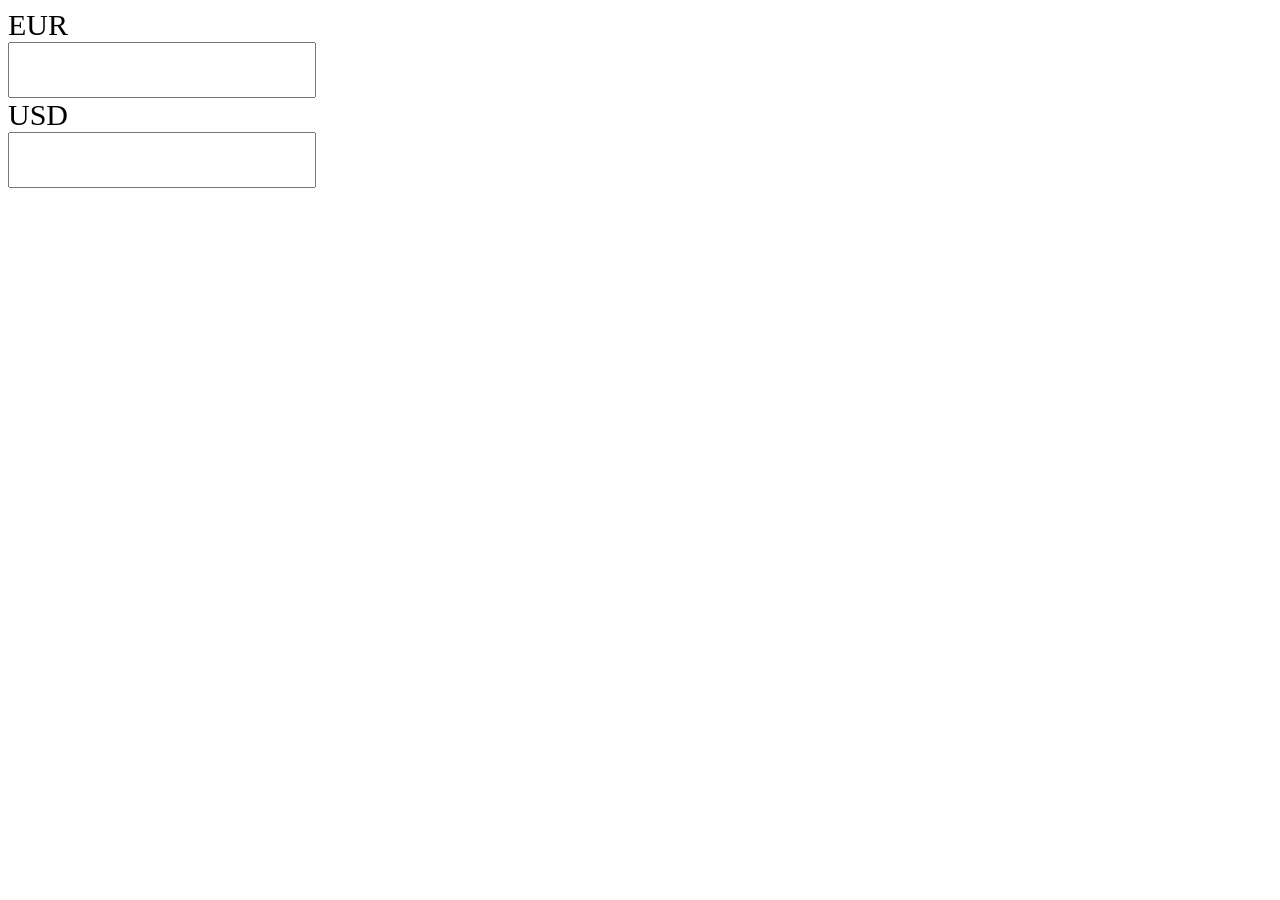
<file: calc/index.html>
<!DOCTYPE html>
<html lang="en">
<head>
    <meta charset="UTF-8">
    <meta name="viewport" content="width=device-width, initial-scale=1.0">
    <meta http-equiv="X-UA-Compatible" content="ie=edge">
    <title>Calc</title>
    <style>
        label {
            display: block;
            font-size: 30px;
        }
        input {
            width: 300px;
            height: 50px;
            font-size: 30px;
        }
    </style>
</head>
<body>
    <label for="eur">EUR</label>
    <input id="eur" type="text">
    <label for="usd">USD</label>
    <input id="usd" type="text">
    <script src="js/script.js"></script>
</body>
</html>
</file>
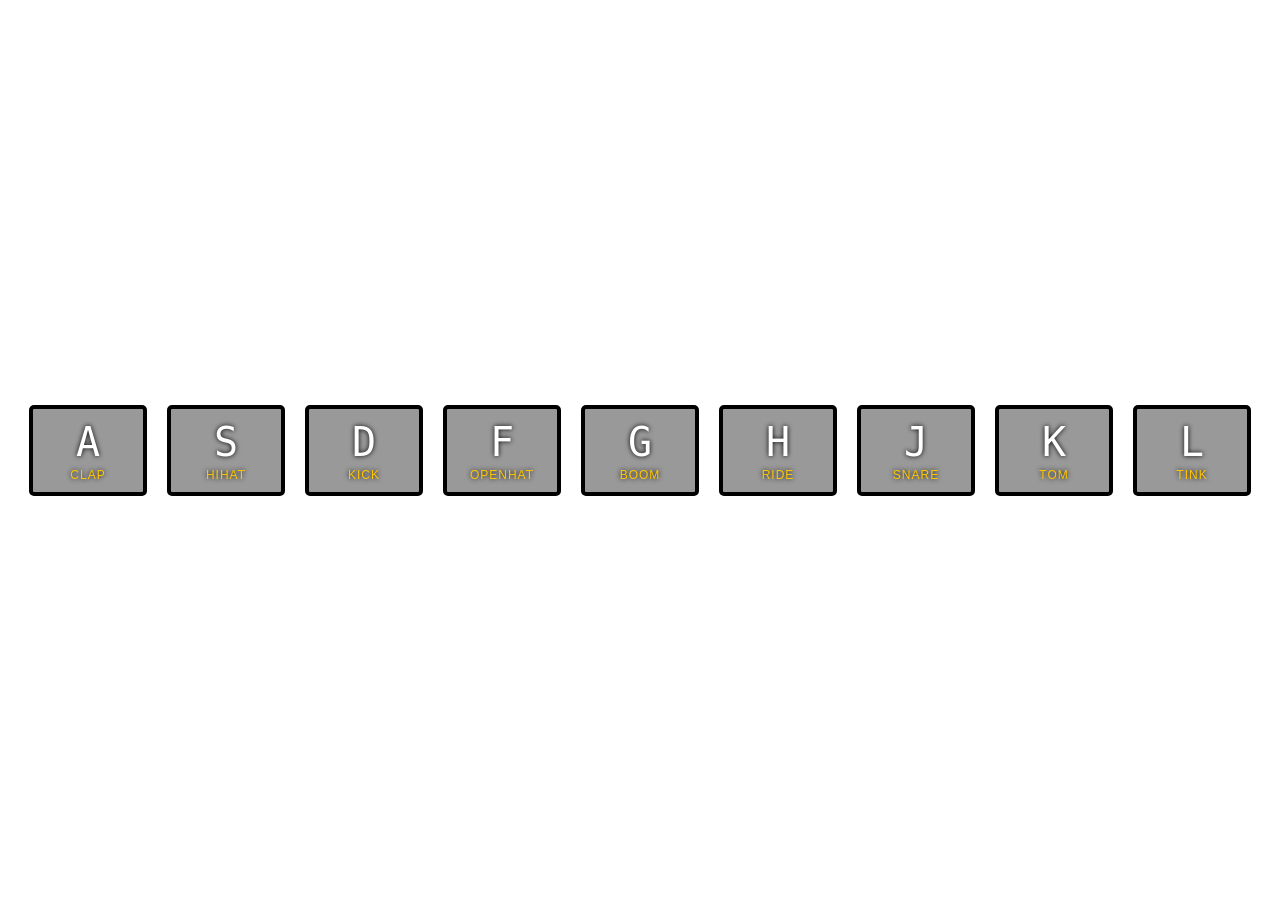
<file: drum/index.html>
<!DOCTYPE html>
<html lang="en">
<head>
	<meta charset="UTF-8">
	<title>jQuery Drum Kit</title>
	<link rel="stylesheet" href="style.css">
</head>
<body>

	<div class="keys" tabindex="1">
		<div data-key="65" class="key">
			<kbd>A</kbd>
			<span class="sound">clap</span>
		</div>
		<div data-key="83" class="key">
			<kbd>S</kbd>
			<span class="sound">hihat</span>
		</div>
		<div data-key="68" class="key">
			<kbd>D</kbd>
			<span class="sound">kick</span>
		</div>
		<div data-key="70" class="key">
			<kbd>F</kbd>
			<span class="sound">openhat</span>
		</div>
		<div data-key="71" class="key">
			<kbd>G</kbd>
			<span class="sound">boom</span>
		</div>
		<div data-key="72" class="key">
			<kbd>H</kbd>
			<span class="sound">ride</span>
		</div>
		<div data-key="74" class="key">
			<kbd>J</kbd>
			<span class="sound">snare</span>
		</div>
		<div data-key="75" class="key">
			<kbd>K</kbd>
			<span class="sound">tom</span>
		</div>
		<div data-key="76" class="key">
			<kbd>L</kbd>
			<span class="sound">tink</span>
	 	</div>
	</div>
	
	<audio data-key="65" src="sounds/clap.wav"></audio>
	<audio data-key="83" src="sounds/hihat.wav"></audio>
	<audio data-key="68" src="sounds/kick.wav"></audio>
	<audio data-key="70" src="sounds/openhat.wav"></audio>
	<audio data-key="71" src="sounds/boom.wav"></audio>
	<audio data-key="72" src="sounds/ride.wav"></audio>
	<audio data-key="74" src="sounds/snare.wav"></audio>
	<audio data-key="75" src="sounds/tom.wav"></audio>
	<audio data-key="76" src="sounds/tink.wav"></audio>

<script src='https://code.jquery.com/jquery-2.2.4.min.js'></script>
<script>
	
$(function () {
	//Отлавливаем события "Нажатие на клавишу"
	$(this).keydown(function(event) {
		//Создаем переменную, в которую помещаем div с подходящим data-key
		var key = $(this).find('.key[data-key='+event.which+']');
		//Находим на странице тег audio с нужным data-key и помещаем также в переменную для удобства
		var audio = $(this).find('audio[data-key='+event.which+']')[0];
		//Присваиваем активный класс к клавише, чтобы подсветить ее
		key.toggleClass('playing');
		//Проверяем существует ли audio тег с таким data-key
		if (!audio) return;
		//Воспроизводим звук
		audio.play();
		//Сбрасываем таймер звуковой дорожки снова на 0
		audio.currentTime = 0;
	});
	//Отслеживаем событие, когда пользователь отпускает кнопку
	$(this).keyup(function(event) {
		//Снова создаем переменную с нужным data-key
		var key = $(this).find('.key[data-key='+event.which+']');
		//Убираем класс, который подсвечивает кнопку
		key.toggleClass('playing');
	});
});
</script>
		

</body>
</html>
</file>
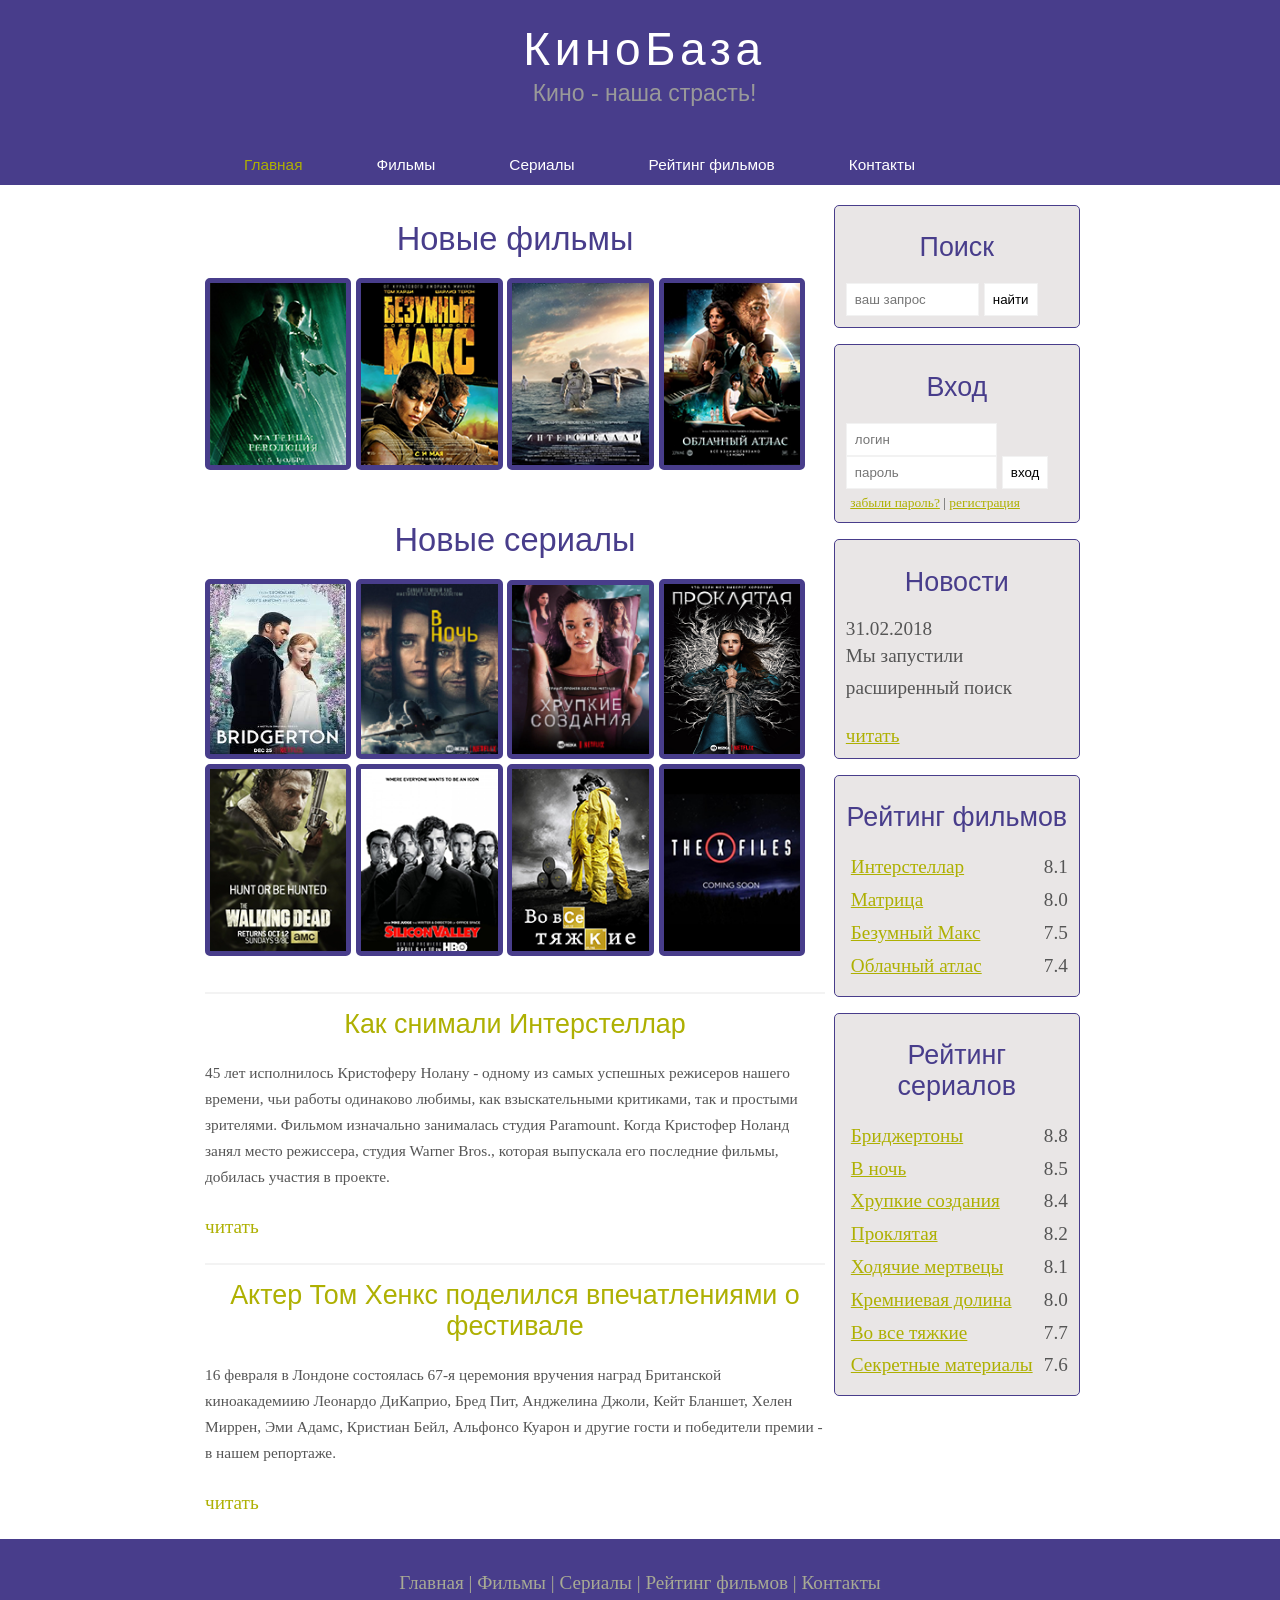
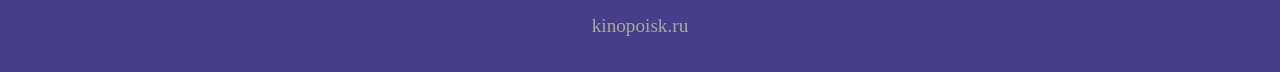
<file: kinobaza/index.html>
<!DOCTYPE html>
<html lang="en">
<head>
	<meta charset="UTF-8">
	<title>Главная страница</title>
	<meta name="description" content="КиноБаза - это портал о кино"/>
	<meta name="keywords" content="фильмы, фильмы онлайн, hd"/>
	<link rel="stylesheet" href="assets/css/style.css">
	<link rel="icon" type="image/png" sizes="16x16" href="assets/img/favicon-16x16.png">
</head>
<body>

	<main>
		
		<header>
			<div class="logo">
				<div class="logo_text">
					<h1><a href="index.html">КиноБаза</a></h1>
					<h2>Кино - наша страсть!</h2>
				</div>
			</div>

			<nav>
				
				<ul class="menu">
					<li class="selected"><a href="index.html">Главная</a></li>
					<li><a href="films.html">Фильмы</a></li>
					<li><a href="serials.html">Сериалы</a></li>
					<li><a href="rating.html">Рейтинг фильмов</a></li>
					<li><a href="contact.html">Контакты</a></li>
				</ul>

			</nav>

		</header>


		<div class="site_content">

			<aside>
				
				<div class="sidebar">
					<h2>Поиск</h2>
					<form method="post" action="#" id="search_form">
						<input type="search" name="search_field" placeholder="ваш запрос"/>
						<input type="submit" class="btn" value="найти"/>
					</form>
				</div>

				<div class="sidebar">
					<h2>Вход</h2>
					<form method="post" action="#" id="login">
						
						<input type="text" name="login_field" placeholder="логин" />
						<input type="password" name="password_field" placeholder="пароль"/>
						<input type="submit" class="btn" value="вход"/>
						<div class="lables_passreg_text">
							<span><a href="#">забыли пароль?</a></span> | <span><a href="#">регистрация</a></span>
						</div>
					
					</form>
				</div>
				
				<div class="sidebar">
					<h2>Новости</h2>
					<span>31.02.2018</span>
					<p>Мы запустили расширенный поиск</p>
					<a href="#">читать</a>
				</div>

				<div class="sidebar">
					<h2>Рейтинг фильмов</h2>
					<ul>
						<li><a href="show_inter.html">Интерстеллар</a><span class="rating_sidebar">8.1</span></li>
						<li><a href="show_matrix.html">Матрица</a><span class="rating_sidebar">8.0</span></li>
						<li><a href="show_max.html">Безумный Макс</a><span class="rating_sidebar">7.5</span></li>
						<li><a href="show_cloud.html">Облачный атлас</a><span class="rating_sidebar">7.4</span></li>
					</ul>

				</div>

				<div class="sidebar">
					<h2>Рейтинг сериалов</h2>
					<ul>
						<li><a href="show_brig.html">Бриджертоны</a><span class="rating_sidebar">8.8</span></li>
						<li><a href="show_night.html">В ночь</a><span class="rating_sidebar">8.5</span></li>
						<li><a href="show_pretty.html">Хрупкие создания</a><span class="rating_sidebar">8.4</span></li>
						<li><a href="show_cursed.html">Проклятая</a><span class="rating_sidebar">8.2</span></li>
						<li><a href="show_dead.html">Ходячие мертвецы</a><span class="rating_sidebar">8.1</span></li>
						<li><a href="show_silicon.html">Кремниевая долина</a><span class="rating_sidebar">8.0</span></li>
						<li><a href="show_breaking.html">Во все тяжкие</a><span class="rating_sidebar">7.7</span></li>
						<li><a href="show_xfils.html">Секретные материалы</a><span class="rating_sidebar">7.6</span></li>
					</ul>

				</div>

			</aside>

			<section>

				<h1>Новые фильмы</h1>

				<div class="films_block">

					<a href="show_matrix.html"><img src="assets/img/matrix.png"></a>
					<a href="show_max.html"><img src="assets/img/max.png"></a>
					<a href="show_inter.html"><img src="assets/img/inter.png"></a>
					<a href="show_cloud.html"><img src="assets/img/cloud.png"></a>

				</div>

				<h1>Новые сериалы</h1>

				<div class="films_block">

					<a href="show_bridg.html"><img src="assets/img/bridg.png"></a>
					<a href="show_night.html"><img src="assets/img/night.png"></a>
					<a href="show_pretty.html"><img src="assets/img/pretty.png"></a>
					<a href="show_cursed.html"><img src="assets/img/cursed.png"></a>
					<a href="show_dead.html"><img src="assets/img/dead.png"></a>
					<a href="show_silicon.html"><img src="assets/img/silicon.png"></a>
					<a href="show_breakingbad.html"><img src="assets/img/breakingbad.png"></a>
					<a href="show_xfiles.html"><img src="assets/img/xfiles.png"></a>
				
				</div>	

				
				<div class="posts">
					
					<hr>
					<h2><a href="#">Как снимали Интерстеллар</a></h2>
					<div class="posts_content">
						<p>
							45 лет исполнилось Кристоферу Нолану - одному из самых успешных режисеров нашего времени, чьи работы одинаково любимы, как взыскательными критиками, так и простыми зрителями. Фильмом изначально занималась студия Paramount. Когда Кристофер Ноланд занял место режиссера, студия Warner Bros., которая выпускала его последние фильмы, добилась участия в проекте.
						</p>
					</div>	

					<p><a href="#">читать</a></p>

					<hr>
					<h2><a href="#">Актер Том Хенкс поделился впечатлениями о фестивале</a></h2>
					<div class="posts_content">
						<p>16 февраля в Лондоне состоялась 67-я церемония вручения наград Британской киноакадемиию Леонардо ДиКаприо, Бред Пит, Анджелина Джоли, Кейт Бланшет, Хелен Миррен, Эми Адамс, Кристиан Бейл, Альфонсо Куарон и другие гости и победители премии - в нашем репортаже.</p>
					</div>
					<p><a href="#">читать</a></p>

				</div>


			</section>

		</div>


	<footer>
		<p>
			<a href="index.html">Главная</a> |
			<a href="films.html">Фильмы</a> |
			<a href="serials.html">Сериалы</a> |
			<a href="rating.html">Рейтинг фильмов</a> |
			<a href="contact.html">Контакты</a> 
		</p>
		<p>
			<a href="https://www.kinopoisk.ru/">kinopoisk.ru</a>
		</p>
	</footer>
	
	</main>	
	
</body>
</html>
</file>
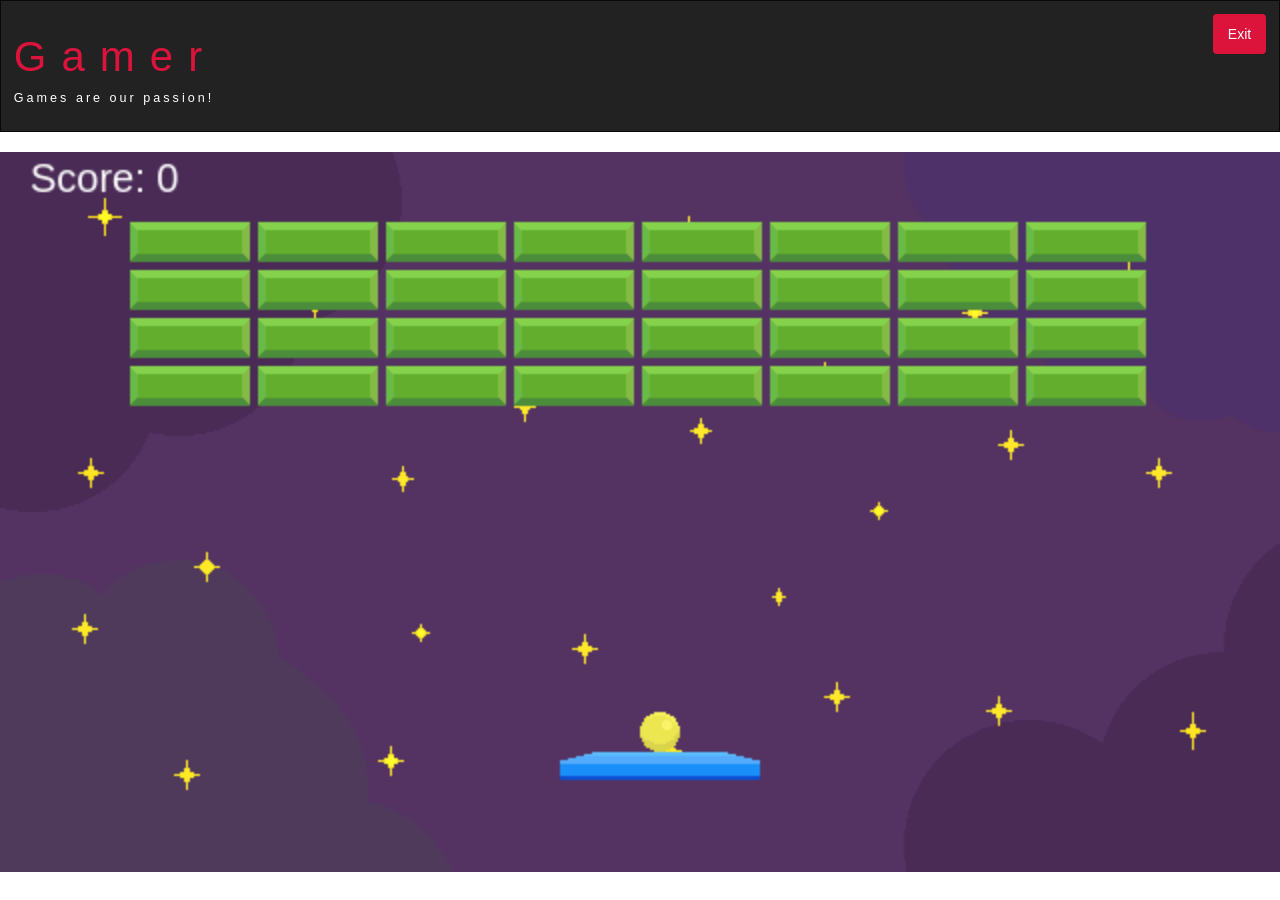
<file: Arconoid/Game.html>
<!DOCTYPE html>
<html>
<head>
	<title>HTML5 Arkanoid</title>
	<meta charset="utf-8">
	<meta http-equiv="X-UA-Compatible" content="IE=edge">
	<meta name="viewport" content="width=device-width, initial-Scale=1">
	<link href="assets/css/bootstrap.min.css" rel="stylesheet">
	<link href="assets/css/style.css" rel="stylesheet">
<style>
body {
	padding: 0;
	margin: 0;
}
canvas {
	width: 100%;
}
</style>
</head>
<body>



	<div class="container-fluid">
		<div class="row">

			<nav role="navigation" class="navbar navbar-inverse">
				<div class="conteiner">

				<div class="navbar-header header">

					<div class="conteiner">

						<div class="row">

							<div class="col-lg-12">
								<h1><a href="admin.php">Gamer</a></h1>
								<p>Games are our passion!</p>
							</div>

						</div>

					</div>

				</div>
					<div id="navbarCollapse" class="collapse navbar-collapse navbar-right">

						<ul class="nav nav-pills">
                            <li class="active"> <a href="admin.php">Exit</a> </li>
                        </ul>


					</div>
				</div>
			</nav>

		</div>
	</div>


<script src="https://ajax.googleapis.com/ajax/libs/jquery/1.11.3/jquery.min.js"></script>
	<script src="assets/js/bootstrap.min.js"></script>
<canvas id="mycanvas" width="640" height="360"></canvas>
<script src="game/game.js"></script>
</body>
</html>
</file>
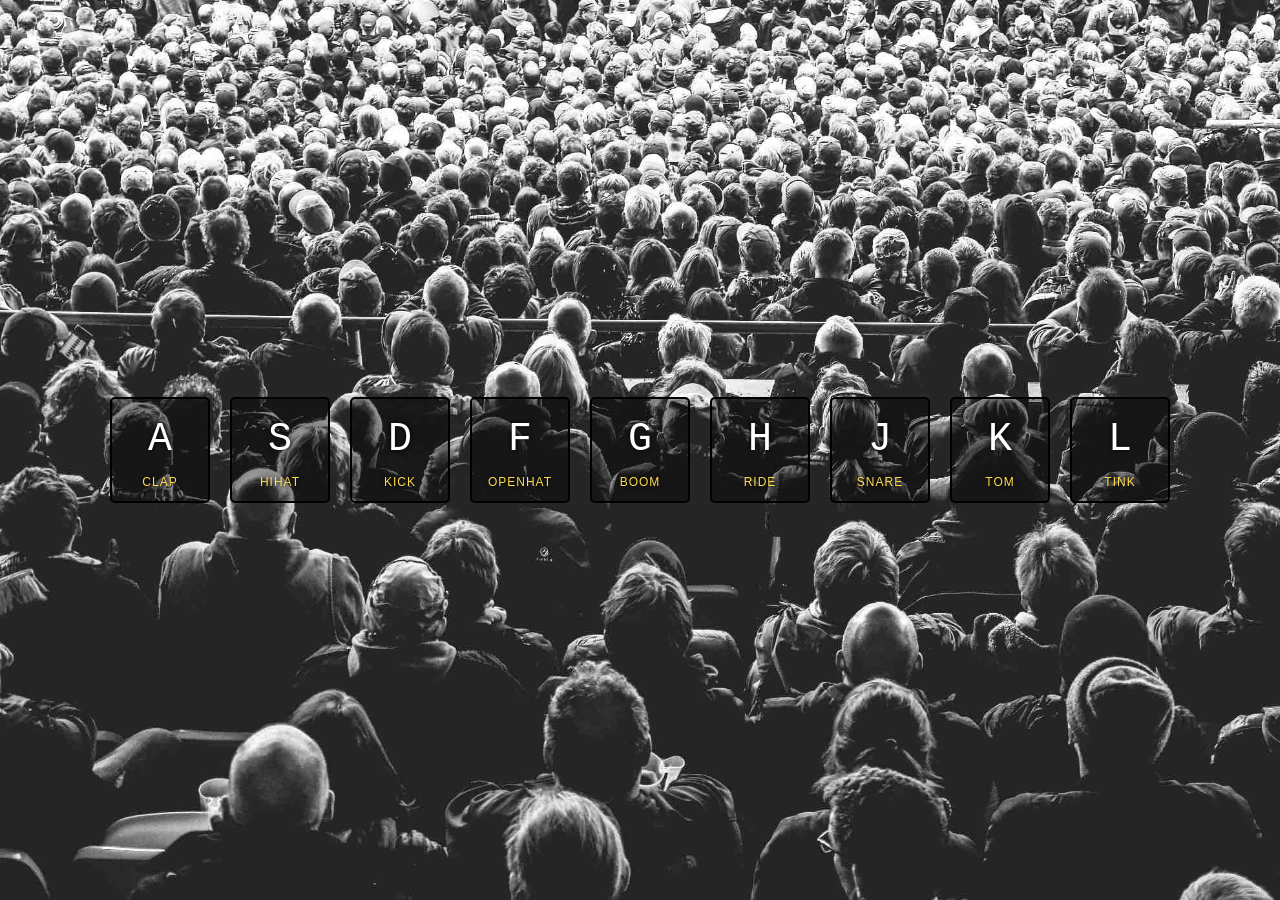
<file: DrumKit/DrumKit.html>
<!DOCTYPE html>
<html lang="en">

  <head>
    <meta charset="UTF-8">
    <meta name="viewport" content="width=device-width" />
    <title>Jquery Drum Kit</title>
    <link rel="stylesheet" href="https://maxcdn.bootstrapcdn.com/bootstrap/3.3.7/css/bootstrap.min.css">
    <link rel="shortcut icon" type="image/jpg" href="drums.jpg" />
    <link rel="stylesheet" href="DrumKit.css">
    <script src="https://maxcdn.bootstrapcdn.com/bootstrap/3.3.7/js/bootstrap.min.js"></script>
    <script src="Scripts/jquery-1.9.1.min.js" type="text/javascript"></script>
    <script type="text/javascript">
      // When the DOM is fully loaded the function   wireEvents() will be called.
      $(document).ready(function() {
        wireEvents();
      });

      function wireEvents() {
        $(document).keydown(function(event) {
          var key = event.which;
          playDrum(key);
        });

        $('.key').click(function(event) {
          var key = $(this).attr('data-key');
          playDrum(key);
        });

      }

      function playDrum(key) {

        var audio = $('audio[data-key=' + key + ']');
        var div = $('div[data-key=' + key + ']');
        if (!audio[0])
          return;
        audio[0].play();
        audio[0].currentTime = 0;
        $(div).addClass('playing').on('transitionend MSTransitionEnd webkitTransitionEnd oTransitionEnd', function() {
          $(this).removeClass('playing');
        });
      }

    </script>
  </head>

  <body>


    <div class="keys coverPhoto">

      <div class="row marginLR">
        <div id="A" data-key="65" class="col-xs col-sm col-md-1 col-lg-1 key">
          <kbd>A</kbd>
          <span class="sound">clap</span>
        </div>
        <div id="S" data-key="83" class="col-xs col-sm col-md-1 col-lg-1 key">
          <kbd>S</kbd>
          <span class="sound">hihat</span>
        </div>
        <div id="D" data-key="68" class="col-xs col-sm col-md-1 col-lg-1 key">
          <kbd>D</kbd>
          <span class="sound">kick</span>
        </div>
      </div>

      <div class="row marginLR">
        <div id="F" data-key="70" class="col-xs col-sm col-md-1 col-lg-1 key">
          <kbd>F</kbd>
          <span class="sound">openhat</span>
        </div>
        <div id="G" data-key="71" class="col-xs col-sm col-md-1 col-lg-1 key">
          <kbd>G</kbd>
          <span class="sound">boom</span>
        </div>
        <div id="H" data-key="72" class="col-xs col-sm col-md-1 col-lg-1 key">
          <kbd>H</kbd>
          <span class="sound">ride</span>
        </div>
      </div>

      <div class="row marginLR">
        <div id="J" data-key="74" class="col-xs col-sm col-md-1 col-lg-1 key">
          <kbd>J</kbd>
          <span class="sound">snare</span>
        </div>
        <div id="K" data-key="75" class="col-xs col-sm col-md-1 col-lg-1 key">
          <kbd>K</kbd>
          <span class="sound">tom</span>
        </div>
        <div id="L" data-key="76" class="col-xs col-sm col-md-1 col-lg-1 key">
          <kbd>L</kbd>
          <span class="sound">tink</span>
        </div>
      </div>

    </div>

    <audio data-key="65" src="sounds/clap.wav"></audio>
    <audio data-key="83" src="sounds/hihat.wav"></audio>
    <audio data-key="68" src="sounds/kick.wav"></audio>
    <audio data-key="70" src="sounds/openhat.wav"></audio>
    <audio data-key="71" src="sounds/boom.wav"></audio>
    <audio data-key="72" src="sounds/ride.wav"></audio>
    <audio data-key="74" src="sounds/snare.wav"></audio>
    <audio data-key="75" src="sounds/tom.wav"></audio>
    <audio data-key="76" src="sounds/tink.wav"></audio>




  </body>

</html>
</file>
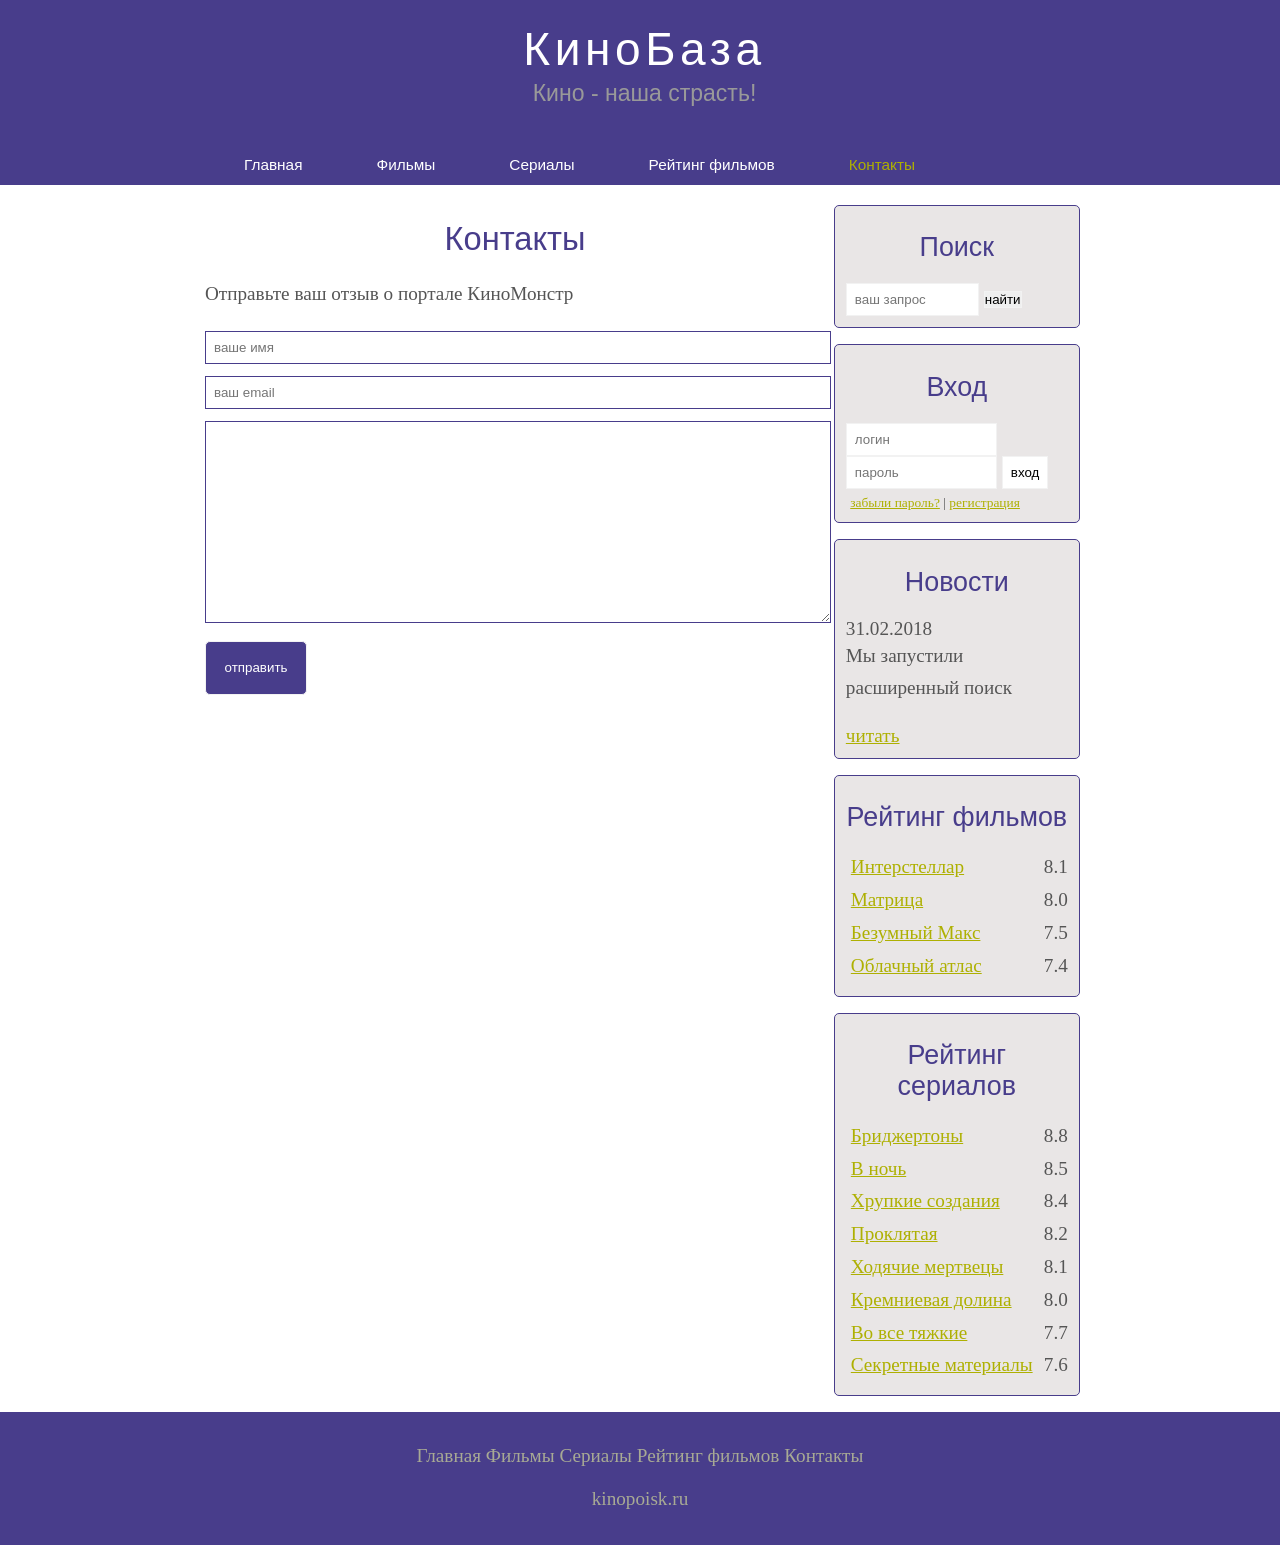
<file: kinobaza/contact.html>
<!DOCTYPE html>
<html lang="en">
<head>
	<meta charset="UTF-8">
	<title>Контакты</title>
	<meta name="description" content="КиноБаза - это портал о кино"/>
	<meta name="keywords" content="фильмы, фильмы онлайн, hd"/>
	<link rel="stylesheet" href="assets/css/style.css">
	<link rel="icon" type="image/png" sizes="16x16" href="assets/img/favicon-16x16.png">
</head>
<body>

	<main>
		
		<header>
			<div class="logo">
				<div class="logo_text">
					<h1><a href="index.html">КиноБаза</a></h1>
					<h2>Кино - наша страсть!</h2>
				</div>
			</div>

			<nav>
				
				<ul class="menu">
					
					<li><a href="index.html">Главная</a></li>
					<li><a href="films.html">Фильмы</a></li>						
					<li><a href="serials.html">Сериалы</a></li>
					<li><a href="rating.html">Рейтинг фильмов</a></li>
					<li class="selected"><a href="contact.html">Контакты</a></li>
				</ul>
			</nav>
		
		</header>


		<div class="site_content">

			<aside>
				
				<div class="sidebar">
					<h2>Поиск</h2>
					<form method="post" action="#" id="search_form">
						<input type="search" name="search_field" placeholder="ваш запрос"/>
						<input type="submit" class="btm" value="найти"/>
					</form>
				</div>

				<div class="sidebar">
					<h2>Вход</h2>
					<form method="post" action="#" id="login">
						
						<input type="text" name="login_field" placeholder="логин" />
						<input type="password" name="pasword_field" placeholder="пароль"/>
						<input type="submit" class="btn" value="вход"/>
						<div class="lables_passreg_text">
							<span><a href="#">забыли пароль?</a></span> | <span><a href="#">регистрация</a></span>
						</div>
				
					</form>
				</div>

				<div class="sidebar">
					<h2>Новости</h2>
					<span>31.02.2018</span>
					<p>Мы запустили расширенный поиск</p>
					<a href="#">читать</a>
				</div>

				<div class="sidebar">
					<h2>Рейтинг фильмов</h2>
					<ul>
						<li><a href="show.html">Интерстеллар</a><span class="rating_sidebar">8.1</span></li>
						<li><a href="#">Матрица</a><span class="rating_sidebar">8.0</span></li>
						<li><a href="#">Безумный Макс</a><span class="rating_sidebar">7.5</span></li>
						<li><a href="#">Облачный атлас</a><span class="rating_sidebar">7.4</span></li>
					</ul>
				</div>

				<div class="sidebar">
					<h2>Рейтинг сериалов</h2>
					<ul>
						<li><a href="show_brig.html">Бриджертоны</a><span class="rating_sidebar">8.8</span></li>
						<li><a href="show_night.html">В ночь</a><span class="rating_sidebar">8.5</span></li>
						<li><a href="show_pretty.html">Хрупкие создания</a><span class="rating_sidebar">8.4</span></li>
						<li><a href="show_cursed.html">Проклятая</a><span class="rating_sidebar">8.2</span></li>
						<li><a href="show_dead.html">Ходячие мертвецы</a><span class="rating_sidebar">8.1</span></li>
						<li><a href="show_silicon.html">Кремниевая долина</a><span class="rating_sidebar">8.0</span></li>
						<li><a href="show_breaking.html">Во все тяжкие</a><span class="rating_sidebar">7.7</span></li>
						<li><a href="show_xfils.html">Секретные материалы</a><span class="rating_sidebar">7.6</span></li>
					</ul>
				</div>
			
			</aside>

			<section> 

				<h1>Контакты</h1>	
				<p>Отправьте ваш отзыв о портале КиноМонстр</p>

				<div class="send send-contact">
					<form method="post" action="#" id="contact">
						<input type="text" name="review_name" placeholder="ваше имя" >
						<input type="text" name="review_email" placeholder="ваш email">
						<textarea name="review_text"></textarea>
						<input class="btn" type="submit" value="отправить">
					</form>
				</div>

			</section>

		</div>

	<footer>
		<p>
			<a href="index.html">Главная</a>
				<a href="films.html">Фильмы</a>
				<a href="serials.html">Сериалы</a>
				<a href="rating.html">Рейтинг фильмов</a>
				<a href="contact.html">Контакты</a>
		</p>
		<p>
			<a href="https://www.kinopoisk.ru/">kinopoisk.ru</a>
		</p>
	</footer>

	</main>
	
</body>
</html>
</file>
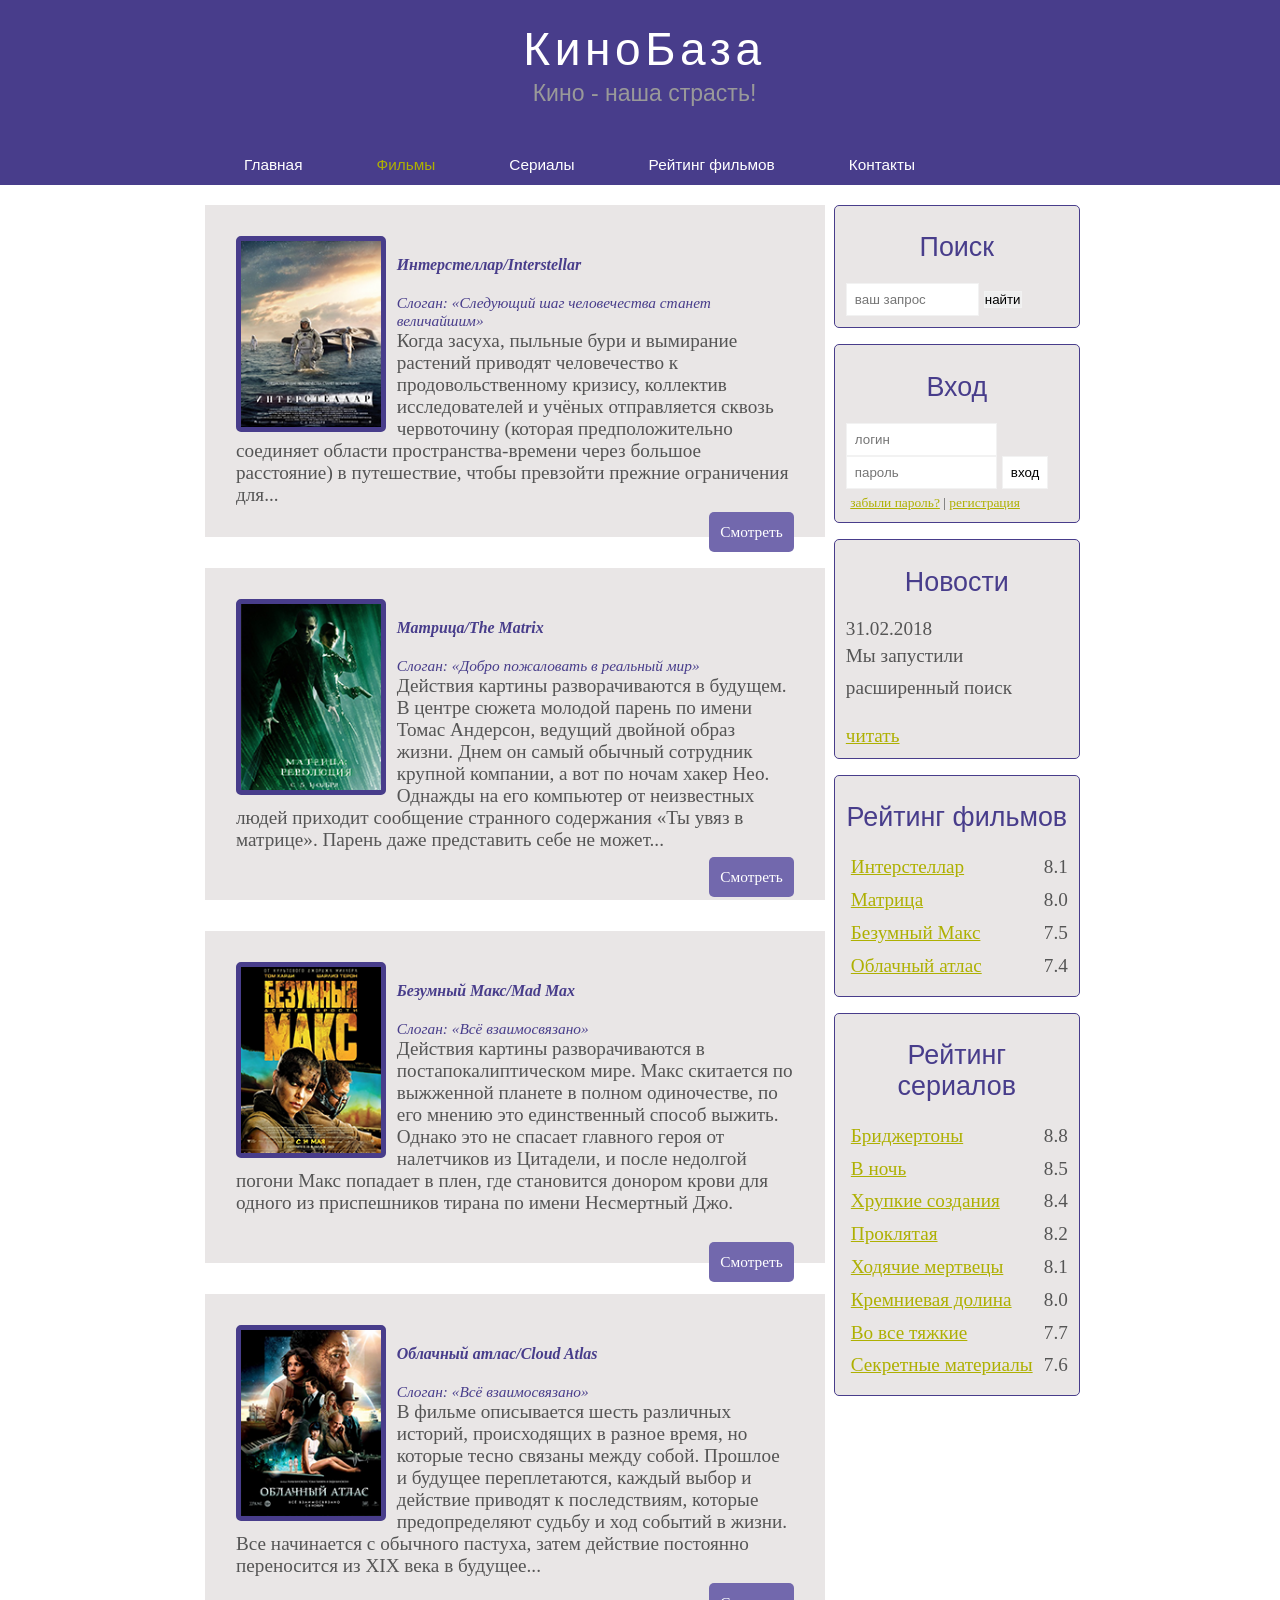
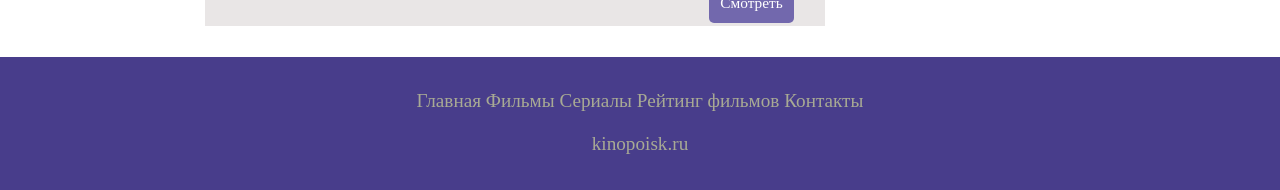
<file: kinobaza/films.html>
<!DOCTYPE html>
<html lang="en">
<head>
	<meta charset="UTF-8">
	<title>Фильмы</title>
	<meta name="description" content="КиноБаза - это портал о кино"/>
	<meta name="keywords" content="фильмы, фильмы онлайн, hd"/>
	<link rel="stylesheet" href="assets/css/style.css">
	<link rel="icon" type="image/png" sizes="16x16" href="assets/img/favicon-16x16.png">
</head>
<body>

	<main>
		
		<header>
			<div class="logo">
				<div class="logo_text">
					<h1><a href="index.html">КиноБаза</a></h1>
					<h2>Кино - наша страсть!</h2>
				</div>
			</div>

			<nav>
				
				<ul class="menu">
					<li><a href="index.html">Главная</a></li>
					<li class="selected"><a href="films.html">Фильмы</a></li>
					<li><a href="serials.html">Сериалы</a></li>
					<li><a href="rating.html">Рейтинг фильмов</a></li>
					<li><a href="contact.html">Контакты</a></li>
				</ul>
			
			</nav>

		</header>


		<div class="site_content">

			<aside>
				
				<div class="sidebar">
					<h2>Поиск</h2>
					<form method="post" action="#" id="search_form">
						<input type="search" name="search_field" placeholder="ваш запрос"/>
						<input type="submit" class="btm" value="найти"/>
					</form>
				</div>

				<div class="sidebar">
					<h2>Вход</h2>
					<form method="post" action="#" id="login">
						
						<input type="text" name="login_field" placeholder="логин" />
						<input type="password" name="pasword_field" placeholder="пароль"/>
						<input type="submit" class="btn" value="вход"/>
						<div class="lables_passreg_text">
							<span><a href="#">забыли пароль?</a></span> | <span><a href="#">регистрация</a></span>
						</div>
					
					</form>
				</div>
				
				<div class="sidebar">
					<h2>Новости</h2>
					<span>31.02.2018</span>
					<p>Мы запустили расширенный поиск</p>
					<a href="#">читать</a>
				</div>

				<div class="sidebar">
					<h2>Рейтинг фильмов</h2>
					<ul>
						<li><a href="show_inter.html">Интерстеллар</a><span class="rating_sidebar">8.1</span></li>
						<li><a href="show_matrix.html">Матрица</a><span class="rating_sidebar">8.0</span></li>
						<li><a href="show_max.html">Безумный Макс</a><span class="rating_sidebar">7.5</span></li>
						<li><a href="show_cloud.html">Облачный атлас</a><span class="rating_sidebar">7.4</span></li>
					</ul>
				</div>

				<div class="sidebar">
					<h2>Рейтинг сериалов</h2>
					<ul>
						<li><a href="show_brig.html">Бриджертоны</a><span class="rating_sidebar">8.8</span></li>
						<li><a href="show_night.html">В ночь</a><span class="rating_sidebar">8.5</span></li>
						<li><a href="show_pretty.html">Хрупкие создания</a><span class="rating_sidebar">8.4</span></li>
						<li><a href="show_cursed.html">Проклятая</a><span class="rating_sidebar">8.2</span></li>
						<li><a href="show_dead.html">Ходячие мертвецы</a><span class="rating_sidebar">8.1</span></li>
						<li><a href="show_silicon.html">Кремниевая долина</a><span class="rating_sidebar">8.0</span></li>
						<li><a href="show_breaking.html">Во все тяжкие</a><span class="rating_sidebar">7.7</span></li>
						<li><a href="show_xfils.html">Секретные материалы</a><span class="rating_sidebar">7.6</span></li>
					</ul>
				</div>

			</aside>

			<section>

				<div class="info_film">
					<a href="show_inter.html"><img src="assets/img/inter.png"></a>
					<p><h5><b>Интерстеллар/Interstellar</b></h5></p>
					<div style="font-size: 0.8em; color: #483d8b; font-style: italic;">Слоган:	«Следующий шаг человечества станет величайшим»</div>
					Когда засуха, пыльные бури и вымирание растений приводят человечество к продовольственному кризису, коллектив исследователей и учёных отправляется сквозь червоточину (которая предположительно соединяет области пространства-времени через большое расстояние) в путешествие, чтобы превзойти прежние ограничения для...
					<div class="button"><a href="show.html">Смотреть</a></div>
				</div>

				<div class="info_film">
					<a href="show_matrix.html"><img src="assets/img/matrix.png"></a>
					<p><h5><b>Матрица/The Matrix</b></h5></p>
					<div style="font-size: 0.8em; color: #483d8b; font-style: italic;">Слоган:	«Добро пожаловать в реальный мир»</div>
					Действия картины разворачиваются в будущем. В центре сюжета молодой парень по имени Томас Андерсон, ведущий двойной образ жизни. Днем он самый обычный сотрудник крупной компании, а вот по ночам хакер Нео. Однажды на его компьютер от неизвестных людей приходит сообщение странного содержания «Ты увяз в матрице». Парень даже представить себе не может...
					<div class="button"><a href="show_matrix.html">Смотреть</a></div>
				</div>

				<div class="info_film">
					<a href="show_max.html"><img src="assets/img/max.png"></a>
					<p><h5><b>Безумный Макс/Mad Max</b></h5></p>
					<div style="font-size: 0.8em; color: #483d8b; font-style: italic;">Слоган:	«Всё взаимосвязано»</div>
					Действия картины разворачиваются в постапокалиптическом мире. Макс скитается по выжженной планете в полном одиночестве, по его мнению это единственный способ выжить. Однако это не спасает главного героя от налетчиков из Цитадели, и после недолгой погони Макс попадает в плен, где становится донором крови для одного из приспешников тирана по имени Несмертный Джо. 
					<div class="button"><a href="show_max.html">Смотреть</a></div>
				</div>

				<div class="info_film">
					<a href="show_cloud.html"><img src="assets/img/cloud.png"></a>
					<p><h5><b>Облачный атлас/Cloud Atlas</b></h5></p>
					<div style="font-size: 0.8em; color: #483d8b; font-style: italic;">Слоган:	«Всё взаимосвязано»</div>
					В фильме описывается шесть различных историй, происходящих в разное время, но которые тесно связаны между собой. Прошлое и будущее переплетаются, каждый выбор и действие приводят к последствиям, которые предопределяют судьбу и ход событий в жизни.
					Все начинается с обычного пастуха, затем действие постоянно переносится из XIX века в будущее... 
					<div class="button"><a href="show_cloud.html">Смотреть</a></div>
				</div>

			</section>

		</div>

	<footer>
		<p>
			<a href="index.html">Главная</a>
			<a href="films.html">Фильмы</a>
			<a href="serials.html">Сериалы</a>
			<a href="rating.html">Рейтинг фильмов</a>
			<a href="contact.html">Контакты</a>
		</p>
		<p>
			<a href="https://www.kinopoisk.ru/">kinopoisk.ru</a>
		</p>
	</footer>
	
	</main>


</body>
</html>
</file>
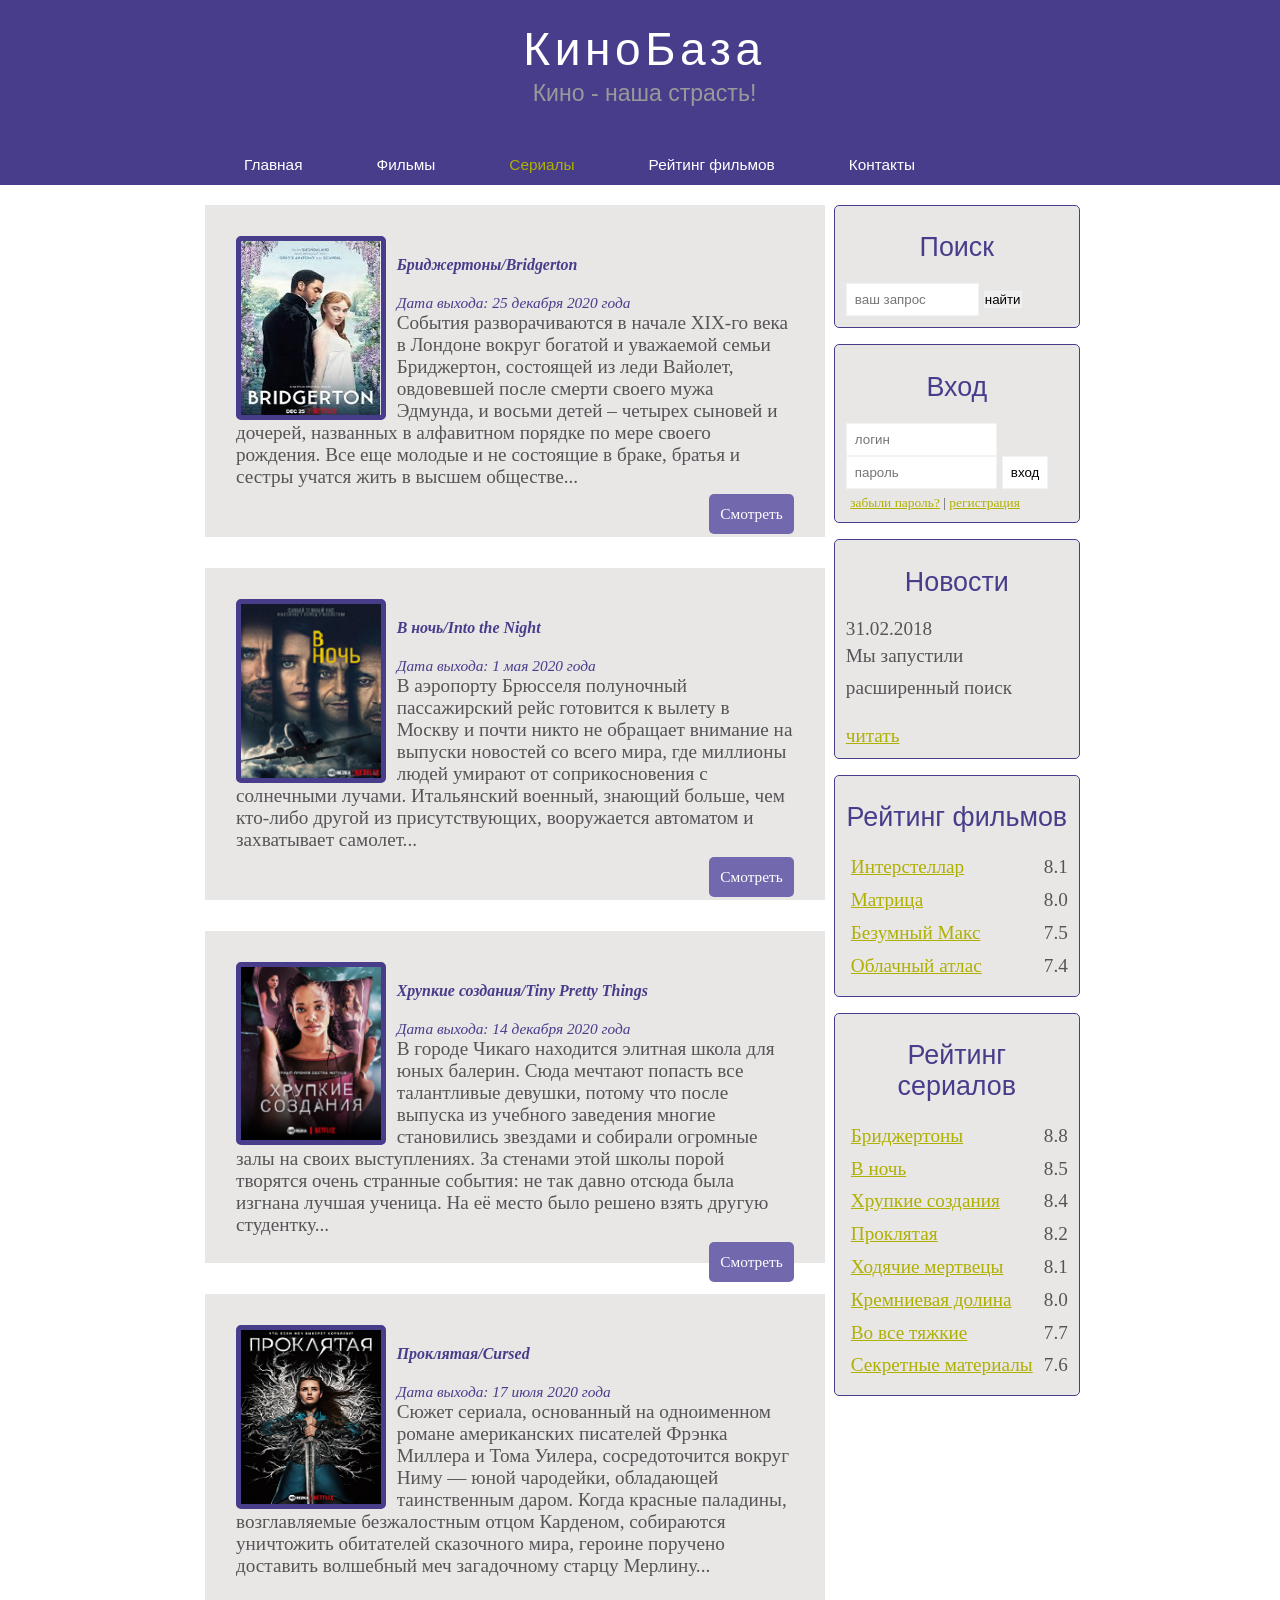
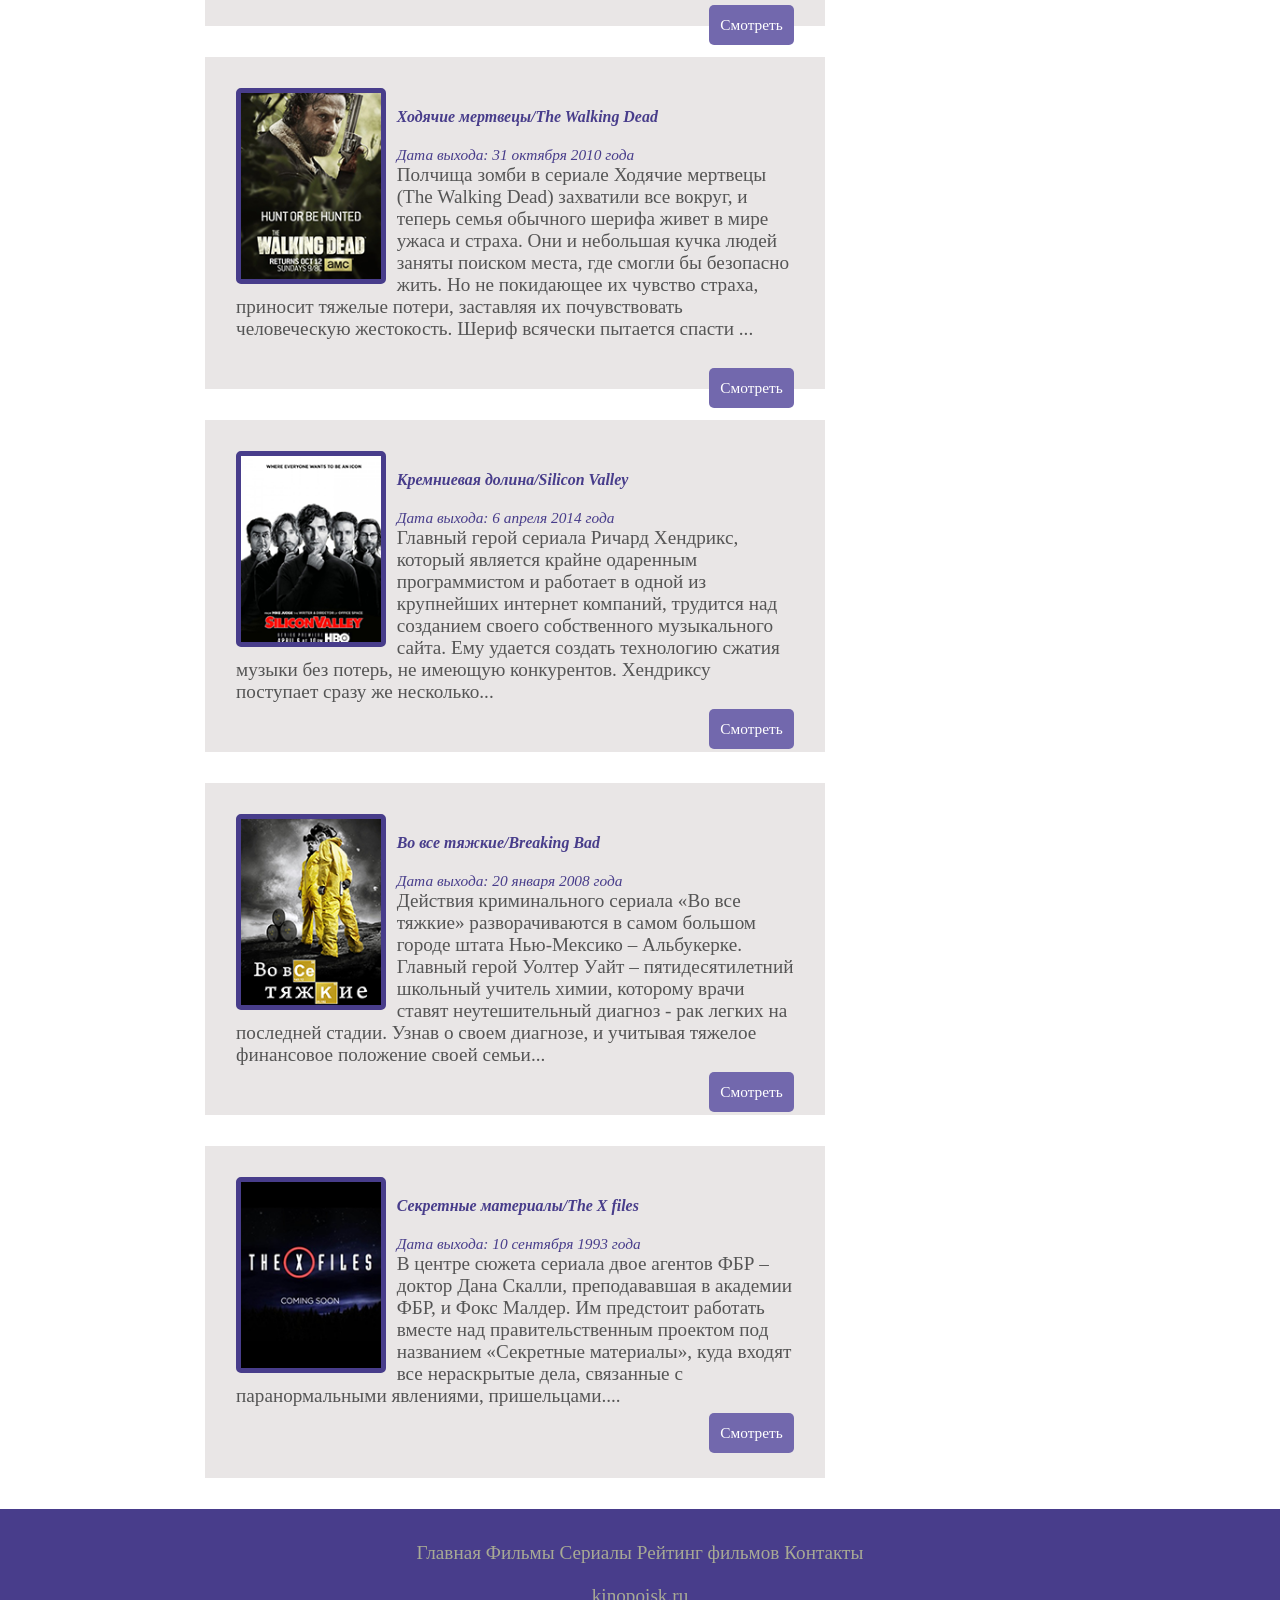
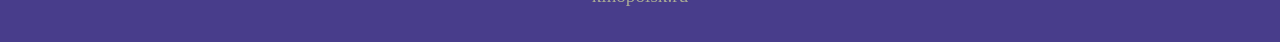
<file: kinobaza/serials.html>
<!DOCTYPE html>
<html lang="en">
<head>
	<meta charset="UTF-8">
	<title>Сериалы</title>
	<meta name="description" content="КиноБаза - это портал о кино"/>
	<meta name="keywords" content="фильмы, фильмы онлайн, hd"/>
	<link rel="stylesheet" href="assets/css/style.css">
	<link rel="icon" type="image/png" sizes="16x16" href="assets/img/favicon-16x16.png">
</head>
<body>

	<main>
		
		<header>
			<div class="logo">
				<div class="logo_text">
					<h1><a href="index.html">КиноБаза</a></h1>
					<h2>Кино - наша страсть!</h2>
				</div>
			</div>

			<nav>
				
				<ul class="menu">
					<li><a href="index.html">Главная</a></li>
					<li><a href="films.html">Фильмы</a></li>
					<li class="selected"><a href="serials.html">Сериалы</a></li>
					<li><a href="rating.html">Рейтинг фильмов</a></li>
					<li><a href="contact.html">Контакты</a></li>
				</ul>
			
			</nav>

		</header>


		<div class="site_content">

			<aside>
				
				<div class="sidebar">
					<h2>Поиск</h2>
					<form method="post" action="#" id="search_form">
						<input type="search" name="search_field" placeholder="ваш запрос"/>
						<input type="submit" class="btm" value="найти"/>
					</form>
				</div>

				<div class="sidebar">
					<h2>Вход</h2>
					<form method="post" action="#" id="login">
						
						<input type="text" name="login_field" placeholder="логин" />
						<input type="password" name="pasword_field" placeholder="пароль"/>
						<input type="submit" class="btn" value="вход"/>
						<div class="lables_passreg_text">
							<span><a href="#">забыли пароль?</a></span> | <span><a href="#">регистрация</a></span>
						</div>
					
					</form>
				</div>
				
				<div class="sidebar">
					<h2>Новости</h2>
					<span>31.02.2018</span>
					<p>Мы запустили расширенный поиск</p>
					<a href="#">читать</a>
				</div>

				<div class="sidebar">
					<h2>Рейтинг фильмов</h2>
					<ul>
						<li><a href="show_inter.html">Интерстеллар</a><span class="rating_sidebar">8.1</span></li>
						<li><a href="show_matrix.html">Матрица</a><span class="rating_sidebar">8.0</span></li>
						<li><a href="show_max.html">Безумный Макс</a><span class="rating_sidebar">7.5</span></li>
						<li><a href="show_cloud.html">Облачный атлас</a><span class="rating_sidebar">7.4</span></li>
					</ul>
				</div>

				<div class="sidebar">
					<h2>Рейтинг сериалов</h2>
					<ul>
						<li><a href="show_brig.html">Бриджертоны</a><span class="rating_sidebar">8.8</span></li>
						<li><a href="show_night.html">В ночь</a><span class="rating_sidebar">8.5</span></li>
						<li><a href="show_pretty.html">Хрупкие создания</a><span class="rating_sidebar">8.4</span></li>
						<li><a href="show_cursed.html">Проклятая</a><span class="rating_sidebar">8.2</span></li>
						<li><a href="show_dead.html">Ходячие мертвецы</a><span class="rating_sidebar">8.1</span></li>
						<li><a href="show_silicon.html">Кремниевая долина</a><span class="rating_sidebar">8.0</span></li>
						<li><a href="show_breaking.html">Во все тяжкие</a><span class="rating_sidebar">7.7</span></li>
						<li><a href="show_xfils.html">Секретные материалы</a><span class="rating_sidebar">7.6</span></li>
					</ul>
				</div>

			</aside>

			<section> 

				<div class="info_film">
					<img src="assets/img/bridg.png">
					<p><h5><b>Бриджертоны/Bridgerton</b></h5></p>
					<div style="font-size: 0.8em; color: #483d8b; font-style: italic;">Дата выхода:	25 декабря 2020 года</div>
					События разворачиваются в начале XIX-го века в Лондоне вокруг богатой и уважаемой семьи Бриджертон, состоящей из леди Вайолет, овдовевшей после смерти своего мужа Эдмунда, и восьми детей – четырех сыновей и дочерей, названных в алфавитном порядке по мере своего рождения. Все еще молодые и не состоящие в браке, братья и сестры учатся жить в высшем обществе...
					<div class="button"><a href="show_bridg.html">Смотреть</a></div>
				</div>

				<div class="info_film">
					<img src="assets/img/night.png">
					<p><h5><b>В ночь/Into the Night</b></h5></p>
					<div style="font-size: 0.8em; color: #483d8b; font-style: italic;">Дата выхода:	1 мая 2020 года</div>
					В аэропорту Брюсселя полуночный пассажирский рейс готовится к вылету в Москву и почти никто не обращает внимание на выпуски новостей со всего мира, где миллионы людей умирают от соприкосновения с солнечными лучами. Итальянский военный, знающий больше, чем кто-либо другой из присутствующих, вооружается автоматом и захватывает самолет...
					<div class="button"><a href="show_night.html">Смотреть</a></div>
				</div>

				<div class="info_film">
					<img src="assets/img/pretty.png">
					<p><h5><b>Хрупкие создания/Tiny Pretty Things</b></h5></p>
					<div style="font-size: 0.8em; color: #483d8b; font-style: italic;">Дата выхода:	14 декабря 2020 года</div>
					В городе Чикаго находится элитная школа для юных балерин. Сюда мечтают попасть все талантливые девушки, потому что после выпуска из учебного заведения многие становились звездами и собирали огромные залы на своих выступлениях. За стенами этой школы порой творятся очень странные события: не так давно отсюда была изгнана лучшая ученица. На её место было решено взять другую студентку...
					<div class="button"><a href="show_pretty.html">Смотреть</a></div>
				</div>

				<div class="info_film">
					<img src="assets/img/cursed.png">
					<p><h5><b>Проклятая/Cursed</b></h5></p>
					<div style="font-size: 0.8em; color: #483d8b; font-style: italic;">Дата выхода:	17 июля 2020 года</div>
					Сюжет сериала, основанный на одноименном романе американских писателей Фрэнка Миллера и Тома Уилера, сосредоточится вокруг Ниму — юной чародейки, обладающей таинственным даром. Когда красные паладины, возглавляемые безжалостным отцом Карденом, собираются уничтожить обитателей сказочного мира, героине поручено доставить волшебный меч загадочному старцу Мерлину...
					<div class="button"><a href="show_cursed.html">Смотреть</a></div>
				</div>

				<div class="info_film">
					<img src="assets/img/dead.png">
					<p><h5><b>Ходячие мертвецы/The Walking Dead</b></h5></p>
					<div style="font-size: 0.8em; color: #483d8b; font-style: italic;">Дата выхода:		31 октября 2010 года</div>
					Полчища зомби в сериале Ходячие мертвецы (The Walking Dead) захватили все вокруг, и теперь семья обычного шерифа живет в мире ужаса и страха. Они и небольшая кучка людей заняты поиском места, где смогли бы безопасно жить. Но не покидающее их чувство страха, приносит тяжелые потери, заставляя их почувствовать человеческую жестокость. Шериф всячески пытается спасти ...
					<div class="button"><a href="show.html">Смотреть</a></div>
				</div>

				<div class="info_film">
					<img src="assets/img/silicon.png">
					<p><h5><b>Кремниевая долина/Silicon Valley</b></h5></p>
					<div style="font-size: 0.8em; color: #483d8b; font-style: italic;">Дата выхода:	6 апреля 2014 года</div>
					Главный герой сериала Ричард Хендрикс, который является крайне одаренным программистом и работает в одной из крупнейших интернет компаний, трудится над созданием своего собственного музыкального сайта. Ему удается создать технологию сжатия музыки без потерь, не имеющую конкурентов. Хендриксу поступает сразу же несколько...
					<div class="button"><a href="show.html">Смотреть</a></div>
				</div>

				<div class="info_film">
					<img src="assets/img/breakingbad.png">
					<p><h5><b>Во все тяжкие/Breaking Bad</b></h5></p>
					<div style="font-size: 0.8em; color: #483d8b; font-style: italic;">Дата выхода:		20 января 2008 года</div>
					Действия криминального сериала «Во все тяжкие» разворачиваются в самом большом городе штата Нью-Мексико – Альбукерке. Главный герой Уолтер Уайт – пятидесятилетний школьный учитель химии, которому врачи ставят неутешительный диагноз - рак легких на последней стадии. Узнав о своем диагнозе, и учитывая тяжелое финансовое положение своей семьи...
					<div class="button"><a href="show.html">Смотреть</a></div>
				</div>

				<div class="info_film">
					<img src="assets/img/xfiles.png">
					<p><h5><b>Секретные материалы/The X files</b></h5></p>
					<div style="font-size: 0.8em; color: #483d8b; font-style: italic;">Дата выхода:	10 сентября 1993 года</div>
					В центре сюжета сериала двое агентов ФБР – доктор Дана Скалли, преподававшая в академии ФБР, и Фокс Малдер. Им предстоит работать вместе над правительственным проектом под названием «Секретные материалы», куда входят все нераскрытые дела, связанные с паранормальными явлениями, пришельцами....
					<div class="button"><a href="show.html">Смотреть</a></div>
				</div>

			</section>

		</div>

	<footer>
		<p>
			<a href="index.html">Главная</a>
			<a href="films.html">Фильмы</a>
			<a href="#">Сериалы</a>
			<a href="rating.html">Рейтинг фильмов</a>
			<a href="contact.html">Контакты</a>
		</p>
		<p>
			<a href="https://www.kinopoisk.ru/">kinopoisk.ru</a>
	</footer>
	
	</main>

</body>
</html>
</file>
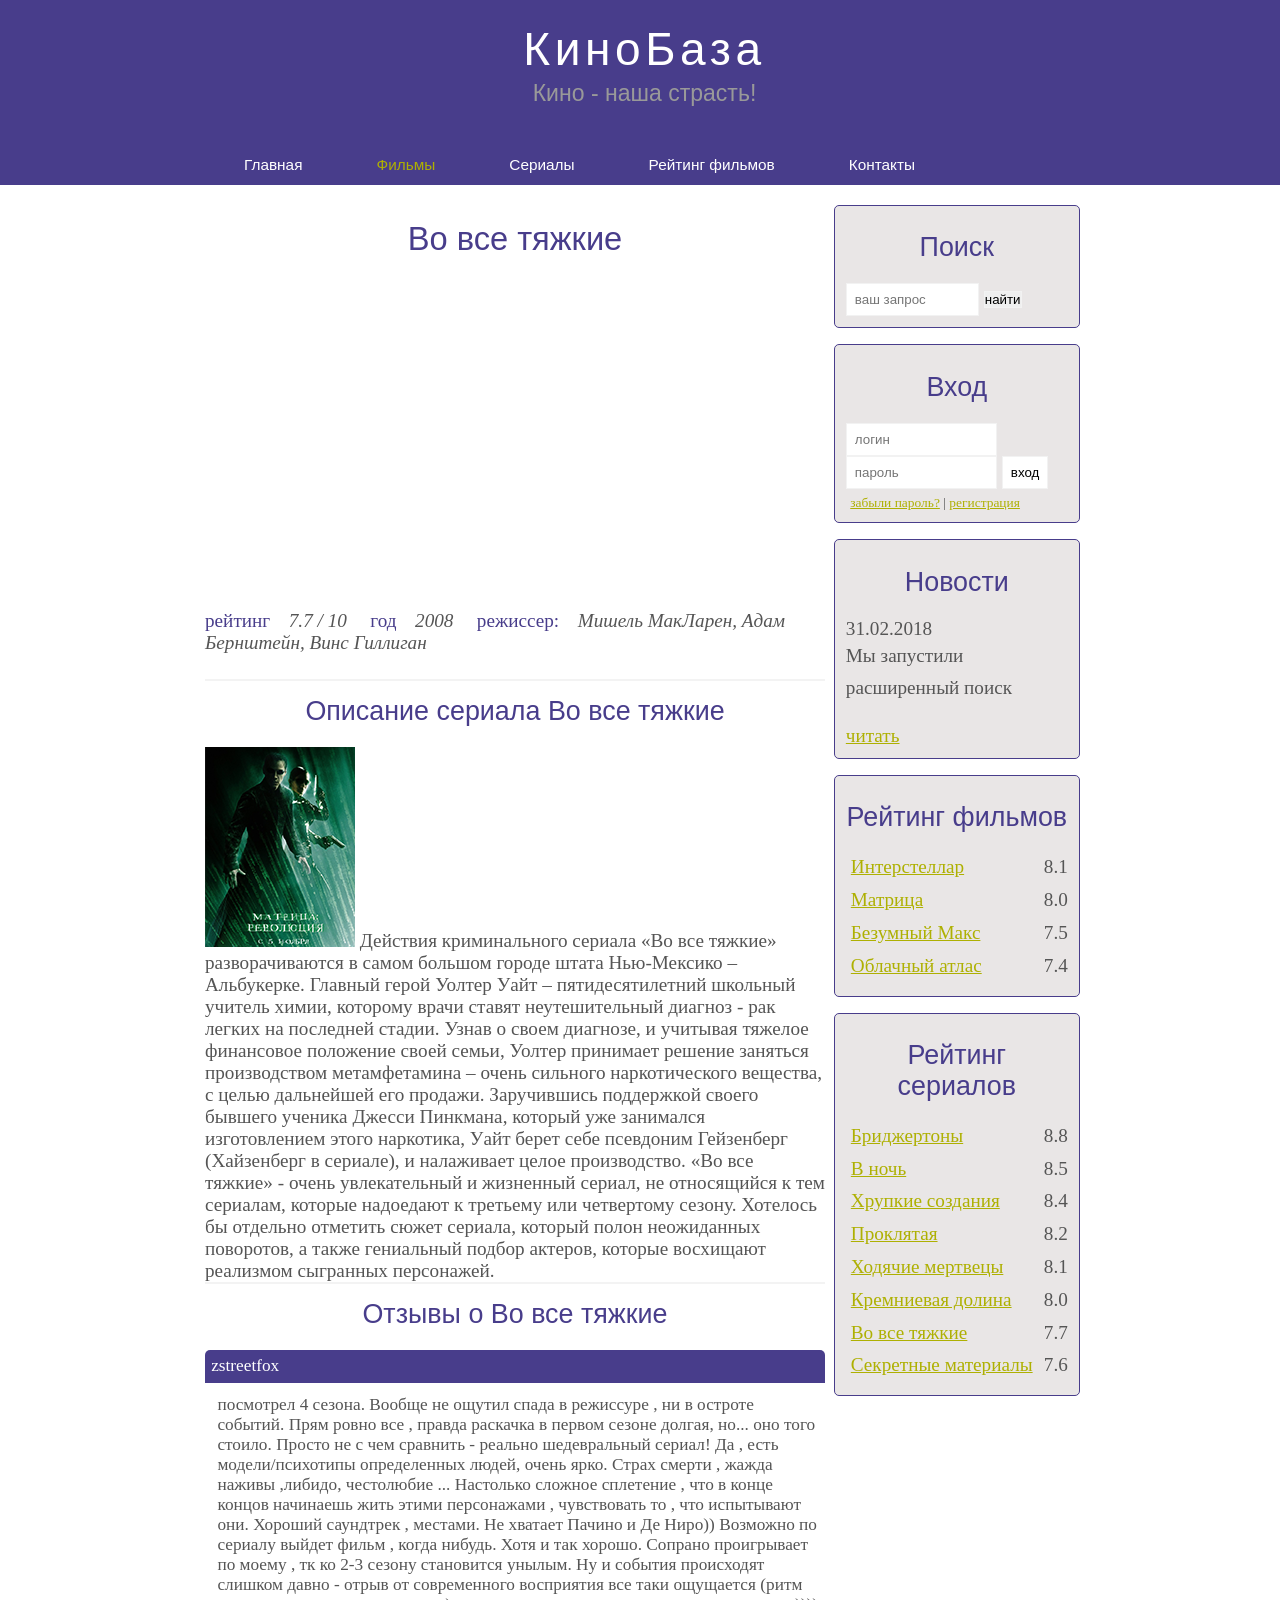
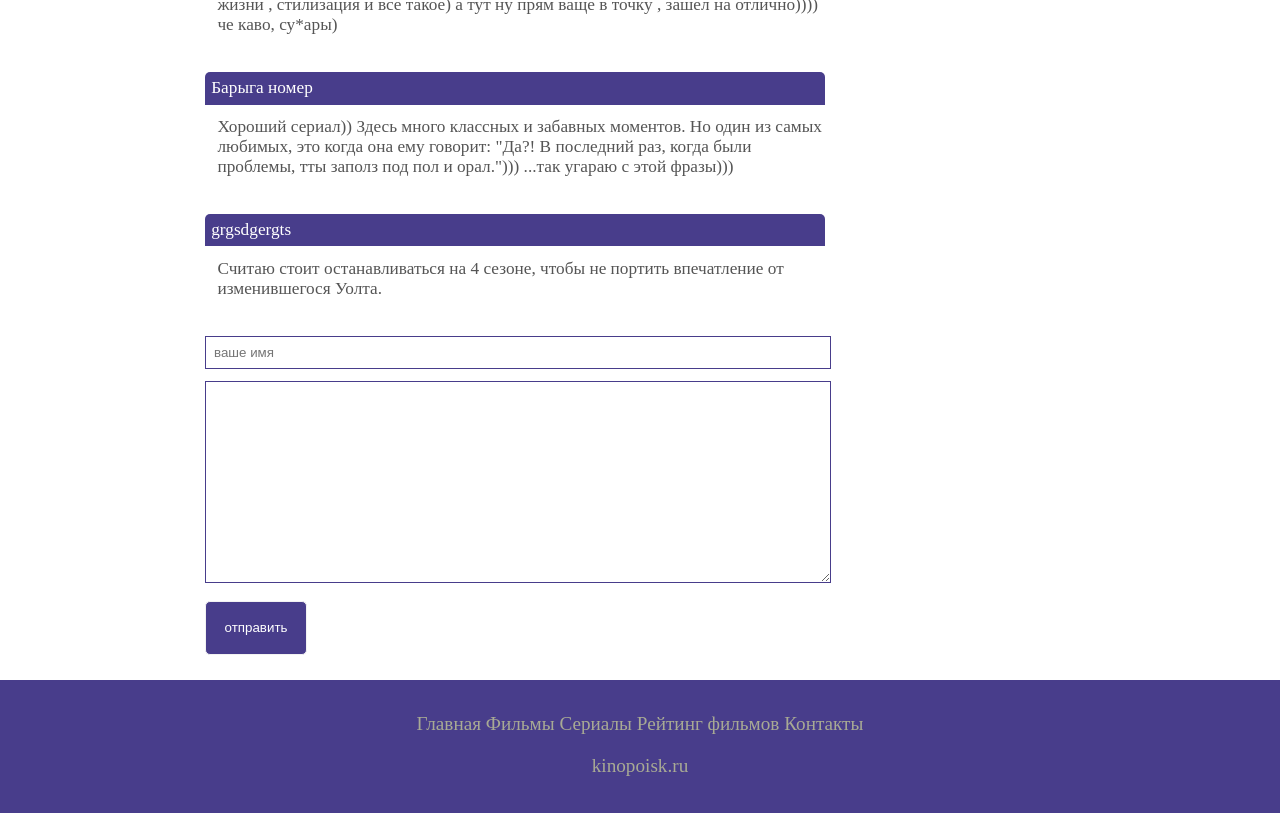
<file: kinobaza/show_breaking.html>
<!DOCTYPE html>
<html lang="en">
<head>
	<meta charset="UTF-8">
	<title>Сериал Во все тяжкие</title>
	<meta name="description" content="КиноБаза - это портал о кино"/>
	<meta name="keywords" content="фильмы, фильмы онлайн, hd"/>
	<link rel="stylesheet" href="assets/css/style.css">
	<link rel="icon" type="image/png" sizes="16x16" href="assets/img/favicon-16x16.png">
</head>
<body>

	<main>
		
		<header>
			<div class="logo">
				<div class="logo_text">
					<h1><a href="index.html">КиноБаза</a></h1>
					<h2>Кино - наша страсть!</h2>
				</div>
			</div>

			<nav>
				
				<ul class="menu">
					<li><a href="index.html">Главная</a></li>
					<li class="selected"><a href="films.html">Фильмы</a></li>
					<li><a href="serials.html">Сериалы</a></li>
					<li ><a href="rating.html">Рейтинг фильмов</a></li>
					<li><a href="contact.html">Контакты</a></li>
				</ul>

			</nav>

		</header>


		<div class="site_content">

			<aside>
				
				<div class="sidebar">
					<h2>Поиск</h2>
					<form method="post" action="#" id="search_form">
						<input type="search" name="search_field" placeholder="ваш запрос"/>
						<input type="submit" class="btm" value="найти"/>
					</form>
				</div>

				<div class="sidebar">
					<h2>Вход</h2>
					<form method="post" action="#" id="login">
						
						<input type="text" name="login_field" placeholder="логин" />
						<input type="password" name="pasword_field" placeholder="пароль"/>
						<input type="submit" class="btn" value="вход"/>
						<div class="lables_passreg_text">
							<span><a href="#">забыли пароль?</a></span> | <span><a href="#">регистрация</a></span>
						</div>
					
					</form>
				</div>

				<div class="sidebar">
					<h2>Новости</h2>
					<span>31.02.2018</span>
					<p>Мы запустили расширенный поиск</p>
					<a href="#">читать</a>
				</div>

				<div class="sidebar">
					<h2>Рейтинг фильмов</h2>
					<ul>
						<li><a href="show_inter.html">Интерстеллар</a><span class="rating_sidebar">8.1</span></li>
						<li><a href="show_matrix.html">Матрица</a><span class="rating_sidebar">8.0</span></li>
						<li><a href="show_max.html">Безумный Макс</a><span class="rating_sidebar">7.5</span></li>
						<li><a href="show_cloud.html">Облачный атлас</a><span class="rating_sidebar">7.4</span></li>
					</ul>
				</div>

				<div class="sidebar">
					<h2>Рейтинг сериалов</h2>
					<ul>
						<li><a href="show_bridg.html">Бриджертоны</a><span class="rating_sidebar">8.8</span></li>
						<li><a href="show_night.html">В ночь</a><span class="rating_sidebar">8.5</span></li>
						<li><a href="show_pretty.html">Хрупкие создания</a><span class="rating_sidebar">8.4</span></li>
						<li><a href="show_cursed.html">Проклятая</a><span class="rating_sidebar">8.2</span></li>
						<li><a href="show_dead.html">Ходячие мертвецы</a><span class="rating_sidebar">8.1</span></li>
						<li><a href="show_silicon.html">Кремниевая долина</a><span class="rating_sidebar">8.0</span></li>
						<li><a href="show_breaking.html">Во все тяжкие</a><span class="rating_sidebar">7.7</span></li>
						<li><a href="show_xfils.html">Секретные материалы</a><span class="rating_sidebar">7.6</span></li>
					</ul>
				</div>

			</aside>

			<section> 

				<h1>Во все тяжкие</h1>

				<iframe width="560" height="315" src="https://www.youtube.com/embed/L5l3vv9n7EU" frameborder="0" allow="accelerometer; autoplay; clipboard-write; encrypted-media; gyroscope; picture-in-picture" allowfullscreen></iframe>


				<div class="info_film_page">
					<span class="label">рейтинг</span><span class="value">7.7 / 10</span>
					<span class="label">год</span><span class="value">2008</span>
					<span class="label">режиссер:</span><span class="value">Мишель МакЛарен, Адам Бернштейн, Винс Гиллиган</span>
				</div>
				<hr>
				<h2>Описание сериала Во все тяжкие</h2>
				<div class="description_film">
					<img src="assets/img/matrix.png">
					Действия криминального сериала «Во все тяжкие» разворачиваются в самом большом городе штата Нью-Мексико – Альбукерке. Главный герой Уолтер Уайт – пятидесятилетний школьный учитель химии, которому врачи ставят неутешительный диагноз - рак легких на последней стадии. Узнав о своем диагнозе, и учитывая тяжелое финансовое положение своей семьи, Уолтер принимает решение заняться производством метамфетамина – очень сильного наркотического вещества, с целью дальнейшей его продажи. Заручившись поддержкой своего бывшего ученика Джесси Пинкмана, который уже занимался изготовлением этого наркотика, Уайт берет себе псевдоним Гейзенберг (Хайзенберг в сериале), и налаживает целое производство.
					«Во все тяжкие» - очень увлекательный и жизненный сериал, не относящийся к тем сериалам, которые надоедают к третьему или четвертому сезону. Хотелось бы отдельно отметить сюжет сериала, который полон неожиданных поворотов, а также гениальный подбор актеров, которые восхищают реализмом сыгранных персонажей.
				</div>



				<hr>
				<h2>Отзывы о Во все тяжкие</h2>

				<div class="reviews">
					<div class="review_name">
						zstreetfox
					</div>
					<div class="review_text">
						посмотрел 4 сезона. Вообще не ощутил спада в режиссуре , ни в остроте событий. Прям ровно все , правда раскачка в первом сезоне долгая, но... оно того стоило. Просто не с чем сравнить - реально шедевральный сериал! Да , есть модели/психотипы определенных людей, очень ярко. Страх смерти , жажда наживы ,либидо, честолюбие ... Настолько сложное сплетение , что в конце концов начинаешь жить этими персонажами , чувствовать то , что испытывают они. Хороший саундтрек , местами. Не хватает Пачино и Де Ниро)) Возможно по сериалу выйдет фильм , когда нибудь. Хотя и так хорошо. Сопрано проигрывает по моему , тк ко 2-3 сезону становится унылым. Ну и события происходят слишком давно - отрыв от современного восприятия все таки ощущается (ритм жизни , стилизация и все такое) а тут ну прям ваще в точку , зашел на отлично)))) че каво, су*ары)
					</div>
				</div>

				<div class="reviews">
					<div class="review_name">
						Барыга номер
					</div>
					<div class="review_text">
						Хороший сериал)) Здесь много классных и забавных моментов. Но один из самых любимых, это когда она ему говорит: "Да?! В последний раз, когда были проблемы, тты заполз под пол и орал."))) ...так угараю с этой фразы)))
					</div>
				</div>

				<div class="reviews">
					<div class="review_name">
						grgsdgergts
					</div>
					<div class="review_text">
						Считаю стоит останавливаться на 4 сезоне, чтобы не портить впечатление от изменившегося Уолта.
					</div>
				</div>

				<div class="send">
					<form method="post" action="#" id="contact">
						<input type="text" name="review_name" placeholder="ваше имя" >
						<textarea name="review_text"></textarea>
						<input class="btn" type="submit" value="отправить">
					</form>
				</div>

			</section>
		</div>
	<footer>
		<p>
			<a href="index.html">Главная</a>
			<a href="films.html">Фильмы</a>
			<a href="serials.html">Сериалы</a>
			<a href="rating.html">Рейтинг фильмов</a>
			<a href="contact.html">Контакты</a>
		</p>
		<p>
			<a href="https://www.kinopoisk.ru/">kinopoisk.ru</a>
		</p>
	</footer>

	</main>

</body>
</html>
</file>
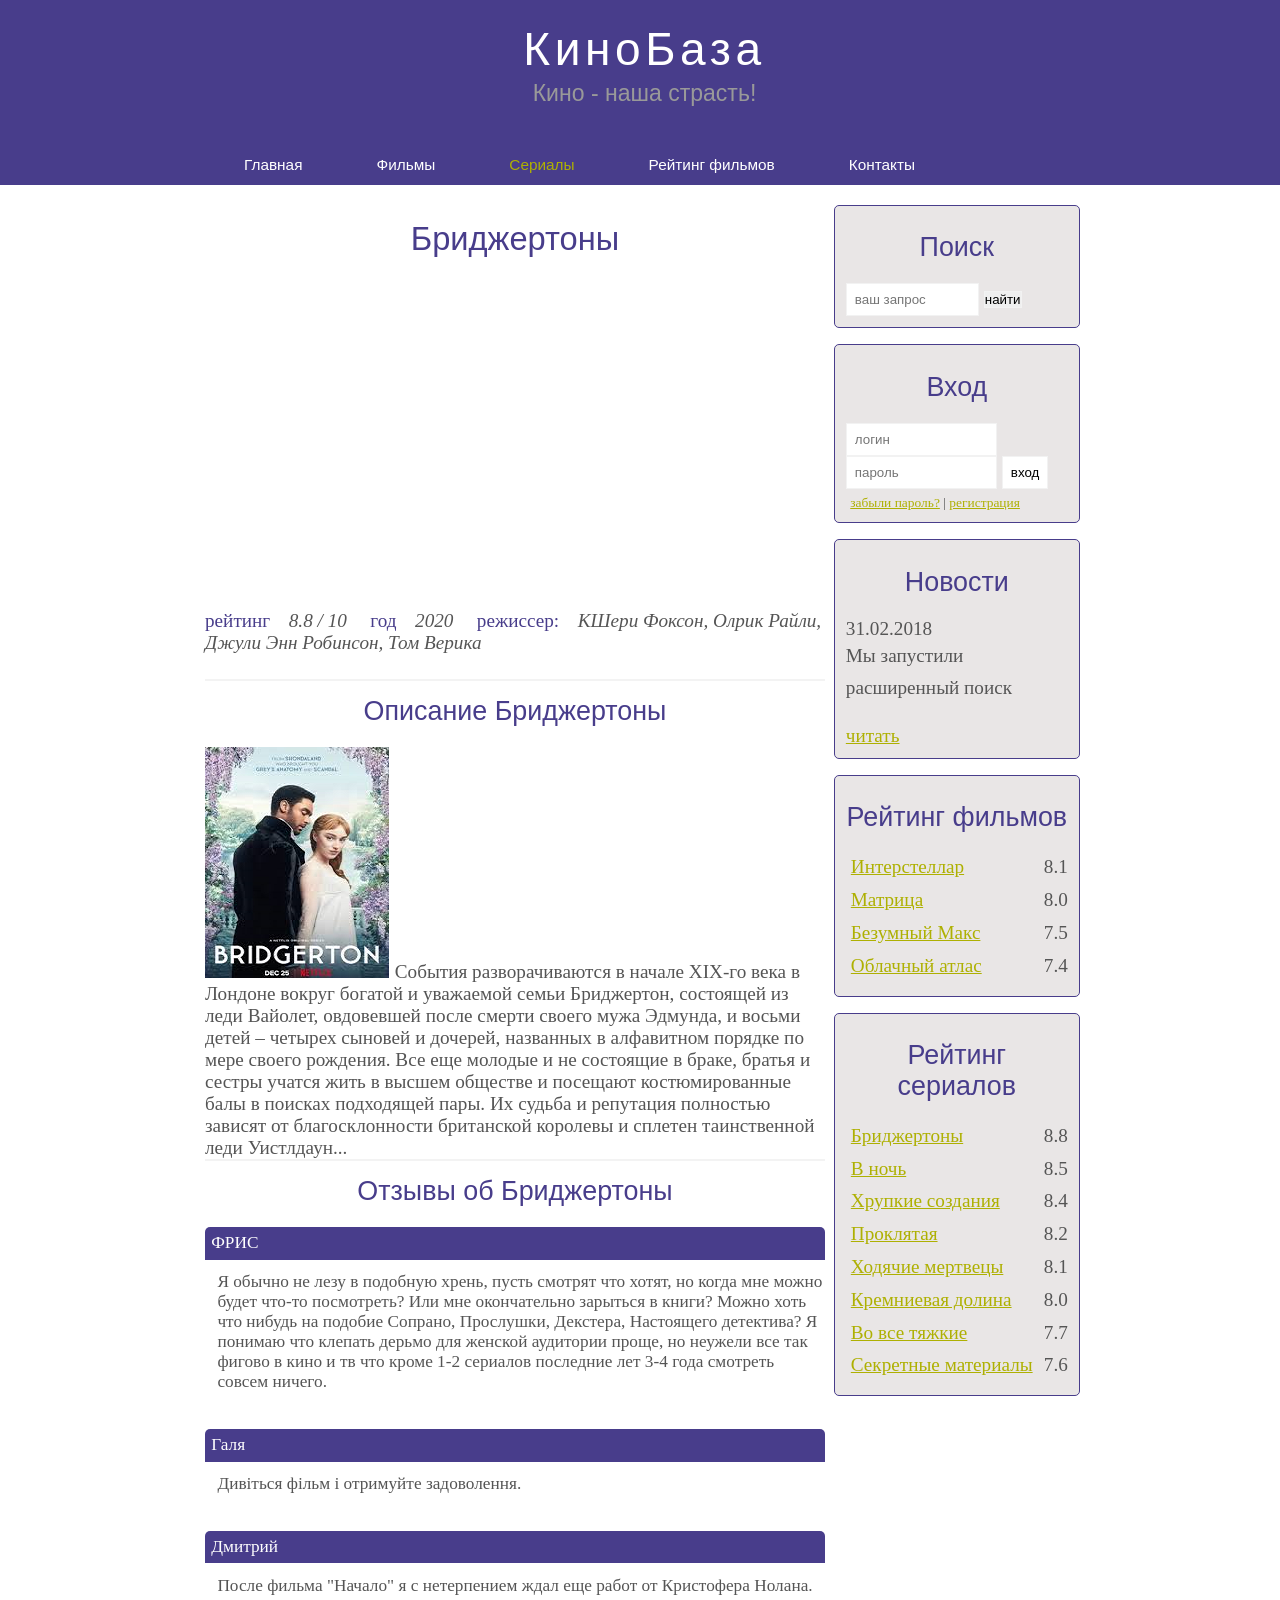
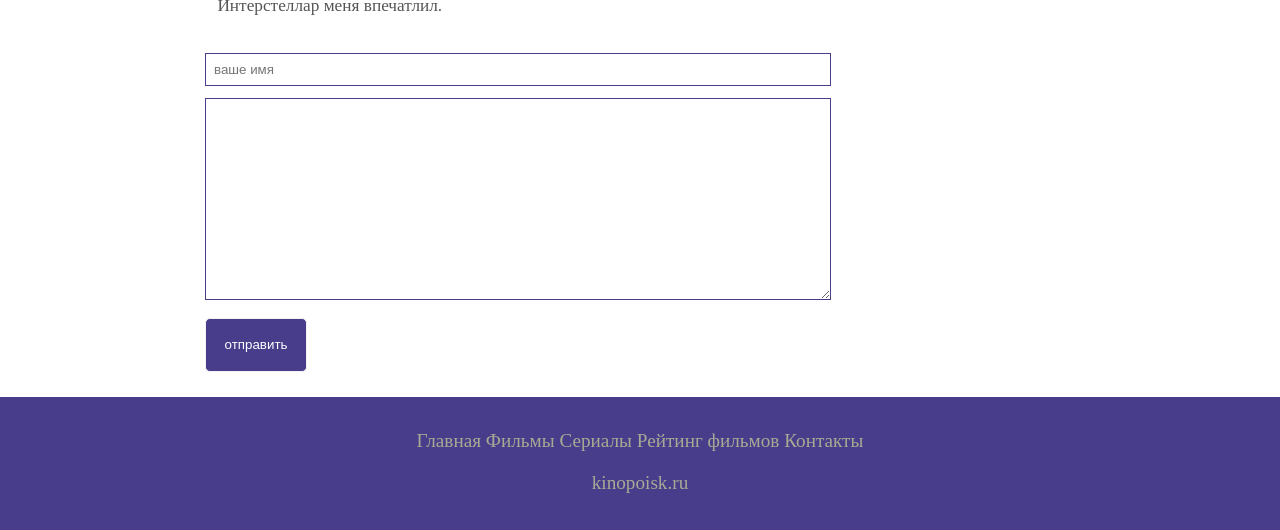
<file: kinobaza/show_bridg.html>
<!DOCTYPE html>
<html lang="en">
<head>
	<meta charset="UTF-8">
	<title>Сериалы Бриджертоны</title>
	<meta name="description" content="КиноБаза - это портал о кино"/>
	<meta name="keywords" content="фильмы, фильмы онлайн, hd"/>
	<link rel="stylesheet" href="assets/css/style.css">
	<link rel="icon" type="image/png" sizes="16x16" href="assets/img/favicon-16x16.png">
</head>
<body>

	<main>
		
		<header>
			<div class="logo">
				<div class="logo_text">
					<h1><a href="index.html">КиноБаза</a></h1>
					<h2>Кино - наша страсть!</h2>
				</div>
			</div>

			<nav>
				
				<ul class="menu">
					<li><a href="index.html">Главная</a></li>
					<li><a href="films.html">Фильмы</a></li>
					<li class="selected"><a href="serials.html">Сериалы</a></li>
					<li ><a href="rating.html">Рейтинг фильмов</a></li>
					<li><a href="contact.html">Контакты</a></li>
				</ul>

			</nav>

		</header>


		<div class="site_content">

			<aside>
				
				<div class="sidebar">
					<h2>Поиск</h2>
					<form method="post" action="#" id="search_form">
						<input type="search" name="search_field" placeholder="ваш запрос"/>
						<input type="submit" class="btm" value="найти"/>
					</form>
				</div>

				<div class="sidebar">
					<h2>Вход</h2>
					<form method="post" action="#" id="login">
						
						<input type="text" name="login_field" placeholder="логин" />
						<input type="password" name="pasword_field" placeholder="пароль"/>
						<input type="submit" class="btn" value="вход"/>
						<div class="lables_passreg_text">
							<span><a href="#">забыли пароль?</a></span> | <span><a href="#">регистрация</a></span>
						</div>
					
					</form>
				</div>

				<div class="sidebar">
					<h2>Новости</h2>
					<span>31.02.2018</span>
					<p>Мы запустили расширенный поиск</p>
					<a href="#">читать</a>
				</div>


				<div class="sidebar">
					<h2>Рейтинг фильмов</h2>
					<ul>
						<li><a href="show_inter.html">Интерстеллар</a><span class="rating_sidebar">8.1</span></li>
						<li><a href="show_matrix.html">Матрица</a><span class="rating_sidebar">8.0</span></li>
						<li><a href="show_max.html">Безумный Макс</a><span class="rating_sidebar">7.5</span></li>
						<li><a href="show_cloud.html">Облачный атлас</a><span class="rating_sidebar">7.4</span></li>
					</ul>
				</div>
				<div class="sidebar">
					<h2>Рейтинг сериалов</h2>
					<ul>
						<li><a href="show_bridg.html">Бриджертоны</a><span class="rating_sidebar">8.8</span></li>
						<li><a href="show_night.html">В ночь</a><span class="rating_sidebar">8.5</span></li>
						<li><a href="show_pretty.html">Хрупкие создания</a><span class="rating_sidebar">8.4</span></li>
						<li><a href="show_cursed.html">Проклятая</a><span class="rating_sidebar">8.2</span></li>
						<li><a href="show_dead.html">Ходячие мертвецы</a><span class="rating_sidebar">8.1</span></li>
						<li><a href="show_silicon.html">Кремниевая долина</a><span class="rating_sidebar">8.0</span></li>
						<li><a href="show_breaking.html">Во все тяжкие</a><span class="rating_sidebar">7.7</span></li>
						<li><a href="show_xfils.html">Секретные материалы</a><span class="rating_sidebar">7.6</span></li>
					</ul>
				</div>

			</aside>

			<section> 

				<h1>Бриджертоны</h1>

				<iframe width="560" height="315" src="https://www.youtube.com/embed/4Un4ZjoD5d0" frameborder="0" allow="accelerometer; autoplay; clipboard-write; encrypted-media; gyroscope; picture-in-picture" allowfullscreen></iframe>


				<div class="info_film_page">
					<span class="label">рейтинг</span><span class="value">8.8 / 10</span>
					<span class="label">год</span><span class="value">2020</span>
					<span class="label">режиссер:</span><span class="value">КШери Фоксон, Олрик Райли, Джули Энн Робинсон, Том Верика</span>
				</div>
				<hr>
				<h2>Описание Бриджертоны</h2>
				<div class="description_film">
					<img src="assets/img/bridg.png">
					События разворачиваются в начале XIX-го века в Лондоне вокруг богатой и уважаемой семьи Бриджертон, состоящей из леди Вайолет, овдовевшей после смерти своего мужа Эдмунда, и восьми детей – четырех сыновей и дочерей, названных в алфавитном порядке по мере своего рождения. Все еще молодые и не состоящие в браке, братья и сестры учатся жить в высшем обществе и посещают костюмированные балы в поисках подходящей пары. Их судьба и репутация полностью зависят от благосклонности британской королевы и сплетен таинственной леди Уистлдаун...
				</div>



				<hr>
				<h2>Отзывы об Бриджертоны</h2>

				<div class="reviews">
					<div class="review_name">
						ФРИС
					</div>
					<div class="review_text">
						Я обычно не лезу в подобную хрень, пусть смотрят что хотят, но когда мне можно будет что-то посмотреть? Или мне окончательно зарыться в книги? Можно хоть что нибудь на подобие Сопрано, Прослушки, Декстера, Настоящего детектива? Я понимаю что клепать дерьмо для женской аудитории проще, но неужели все так фигово в кино и тв что кроме 1-2 сериалов последние лет 3-4 года смотреть совсем ничего.
					</div>
				</div>

				<div class="reviews">
					<div class="review_name">
						Галя
					</div>
					<div class="review_text">
						Дивіться фільм і отримуйте задоволення.
					</div>
				</div>

				<div class="reviews">
					<div class="review_name">
						Дмитрий
					</div>
					<div class="review_text">
						После фильма "Начало" я с нетерпением ждал еще работ от Кристофера Нолана. Интерстеллар меня впечатлил.
					</div>
				</div>

				<div class="send">
					<form method="post" action="#" id="contact">
						<input type="text" name="review_name" placeholder="ваше имя" >
						<textarea name="review_text"></textarea>
						<input class="btn" type="submit" value="отправить">
					</form>
				</div>

			</section>
		</div>
	<footer>
		<p>
			<a href="index.html">Главная</a>
			<a href="films.html">Фильмы</a>
			<a href="serials.html">Сериалы</a>
			<a href="rating.html">Рейтинг фильмов</a>
			<a href="contact.html">Контакты</a>
		</p>
		<p>
			<a href="https://www.kinopoisk.ru/">kinopoisk.ru</a>
		</p>

	</footer>

	</main>

</body>
</html>
</file>
<file: drum/style.css>
html {
	font-size: 10px;
	background: url(http://i.imgur.com/b9r5sEL.jpg) bottom center;
	background-size: cover; 
}
body,html {
	margin: 0;
	padding: 0;
	font-family: sans-serif;
}

.keys {
	display: flex;
	flex: 1;
	min-height: 100vh;
	align-items: center;
	justify-content: center;
}

.key {
	border: .4rem solid black;
	border-radius: .5rem;
	margin: 1rem;
	font-size: 1.5rem;
	padding: 1rem .5rem;
	transition: all .07s ease;
	width: 10rem;
	text-align: center;
	color: white;
	background: rgba(0,0,0,0.4);
	text-shadow: 0 0 .5rem black; 
}

.playing {
	transform: scale(1.1);
	border-color: #ffc600;
	box-shadow: 0 0 1rem #ffc600;
}

kbd {
	display: block;
	font-size: 4rem;
}

.sound {
	font-size: 1.2rem;
	text-transform: uppercase;
	letter-spacing: .1rem;
	color: #ffc600;
}
</file>
<file: kinobaza/assets/css/style.css>
* {
	margin: 0;
	padding: 0;
}

body {
	font-size: 1.2em;
	background-color: #fff;
	color: #555;
}

p {
	padding: 0 0 20px 0;
	line-height: 1.7em;
}

input[type="text"], input[type="password"], input[type="search"] {
	color: #5d5d5d;
	width: 60%;
	padding: 8px;
}

input, textarea {
	outline: none;
	border: none;
	border: solid 1px #f2f2f2;
}

h1, h2 {
	text-align: center;
	font: normal 170% 'century gothic', arial;
	margin: 0 0 15px 0;
	padding: 15px 0 5px 0;
	color: #483d8b;
}
h2 {
	font-size: 140%;
}

a, a:hover {
	outline: none;
	text-decoration: underline;
	color: #aeb002;
}

ul {
	margin: 2px 0 22px 17px;
}

ul li {
	margin: 0 0 6px 0;
	padding: 0 0 4px 5px;
	line-height: 1.5em;
}



header {
	background-color: darkslateblue;
	height: 185px;
	font-size: 0.8em;
	margin-left: 0px;
	margin-right: 0px;
	min-width: 900px;
}

main, .logo, nav,.site_content, footer {
	margin-left: auto;
	margin-right: auto;
}

.logo {
	width: 880px;
	padding-bottom: 40px;
}

.logo h1, .logo h2 {
	font: normal 300% 'century gothic', arial, sans-serif;
	margin:0 0 0 9px; 
}

.logo_text h1, .logo_text h1 a, .logo_text h1 a:hover {
	padding: 22px 0 0 0;
	color: #fff;
	letter-spacing: 0.1em;
	text-decoration: none; 
}

.logo_text h2 {
	font-size: 1.5em;
	padding: 4px 0 0 0;
	color: #999; 
}

nav {
	width: 900px;
	height: 500px;
}

ul.menu {
	text-align: center;
	float: left;
}

ul.menu li {
	float: left;
	padding: 0 0 0 9px;
	list-style: none;
	margin: 1px 2px 0 0;
}

ul.menu li a {
	font: normal 100% 'trebuchet ms', sans-serif;
	display: block;
	height: 20px;
	padding: 6px 35px 5px 28px;
	color: #fff;
	text-decoration: none;  
}

ul.menu li.selected a {
	color: #aeb002;
}

ul.menu li a:hover {
	color: #e4ec04;
}

hr {
	border: solid 1px #f3f3f3;
}

.site_content {
	width: 880px;
	overflow: hidden;
	margin: 20px auto 0 auto; 
	background-color: white;
}

aside {
	float: right;
	width: 224px;
}

.sidebar {
	float: right;
	width: 222px;
	padding: 5%;
	margin: 0 0 16px 0;
	border: solid 1px #483d8b;
	border-radius: 5px;
	background-color: #e9e6e6; 
}

.btn {
	padding: 8px;
	background-color: white;
	cursor: pointer;
}

.sidebar h2 {
	color: #483d8b;
}

.lables_passreg_text {
	font-size: 0.7em;
	margin-top: 3%;
	margin-left: 2%;
}

.sidebar ul {
	margin: 0;
}

.sidebar ul li {
	list-style-type: none;
	margin: 0 0 0 0;
}

.sidebar .rating_sidebar {
	float: right;
}


section {
	font-size: 1em;
	text-align: left;
	width: 620px;
	padding: 0 0 0 5px;
	float: left;
}

section a {
	text-decoration: none;
}

th {
	font: normal 140% 'century gothic', arial;
	color: darkslateblue;
}

.films_block {
	margin-bottom: 5%;
}

.films_block img {
	border-radius: 5px;
	border: solid 5px #483d8b;
	width: 22%;
}

.posts .posts_content {
	font-size: 0.8em;
}


/*Страница прoсмотра фильма*/

.info_film h5 {
	font-style: italic;
	color: #483d8b;
}

.info_film .slogan {
	font-size:1em; 
	font-style: italic;
	color: #483d8b;
}

.info_film_page {
	font-size: 1em;
	margin-top: 2%;
	margin-bottom: 4%;
}

.info_film_page .label {
	color: #483d8b;
	font-size: 1em;
}

.info_film_page .value {
	font-size: 1em;
	font-style: italic;
	color: #555;
	margin-right: 3%;
	margin-left: 3%;
}

.descriptions_film {
	margin-bottom: 15%;
}

.descriptions_film img {
	float: left;
	margin-right: 2%;
	border-radius: 5px;
	border: solid 5px #483d8b;
}

.reviews {
	margin-bottom: 4%;
	font-size: 0.9em;
}

.reviews .review_name {
	background-color: #483d8b;
	color: white;
	padding: 1%;
	border-top-left-radius: 5px;
	border-top-right-radius: 5px; 
}

.reviews .review_text {
	padding-top: 2%;
	padding-bottom: 2%;
	padding-left: 2%;
}

.send {
	margin-bottom: 4%;
}

.send input[type="text"], textarea {
	border: solid 1px #483d8b;
	margin-bottom: 2%;
}

 .send input[type="text"]{
 	width: 98%;
 }

 .send textarea {
 	width: 624px;
 	height: 200px;
 }

  .send input[type="submit"]{
  	background-color: #483d8b;
  	padding: 3%;
  	color: white;
  	border-radius: 5px;
  }

  .send input[type="submit"]:hover {
  	
  }



.send_contact input[type="text"] {
	width: 500px;
}

.send_contact textarea {
	width: 516px;
}



.info_film {
	margin-bottom: 5%;
	background-color: #e9e6e6;
	padding: 5%;
	height: 270px;
}

.info_film img {
	float: left;
	margin-right: 2%;
	border-radius: 5px;
	border:solid 5px #483d8b;
	width: 25%;
}

.button {
	background-color: #7268ad;
	padding: 2%;
	color: white;
	border-radius: 5px;
	float: right;
	margin-top: 5%;
	clear: both;
	font-size: 0.8em;
}

.button a {
	color: white;
}

.button:hover {
	background-color: #523686;
	cursor: pointer;
}

table {
	width: 100%;
	border:solid 1px #f4f4f4;
}

td {
	padding: 2%;
	border: solid 1px #f4f4f4;
}

td img {
	width: 60px;
	vertical-align: middle;	
}

.center {
	text-align: center;
}

.rating {
	font-weight: bold;
}

footer {
	width: 100%;
	height: 100px;
	padding: 28px 0 5px 0;
	text-align: center;
	background-color: darkslateblue;
	color: #a8aa94;
	margin-left: 0px;
	margin-right: 0px;
	min-width: 900px;
}

footer a {
	color: #a8aa94;
	text-decoration: none;
}

footer a:hover {
	color: #fff;
	text-decoration: none;
}

footer p {
	padding: 0 0 10px 0;
}

/*CSS Mobile*/
@media only screen
and (min-device-width:320px)
and (max-device-width :568px) {

header {
	background-color: #257965;
	min-width: 100%;
	height: 20%;
	text-align: center;
}

.logo {
	width: 100%;
}

.site_content {
	width: 100%;
}
nav {
	width: 100%;
	height: 100%;
}

section {
	width: 100%;
	text-align: center;
}
.side_content {
	width: 100%;
	text-align: center;
}

aside {
	display: none;
}

footer {
	display: none;
}

ul.menu {
	float: none;
}

ul.menu li {
	margin: 0;
	padding: 0;
	float: none;
}

.logo h1 {
	font: normal 235% 'century gothic', arial, sans-serif; 
}
.logo h2 {
	font: normal 100% 'century gothic', arial, sans-serif;
}

.content h1, h2 {
	font: normal 110% 'century gothic', arial;
}
.center {
	font-style: 'century gothic';
	font-color:#483d8b;
}

.films_block img {
	width: 43%;
}

.post_content p {
	line-height: 1.5em;
	padding: 3%;
	text-align: left;
}

.posts p {
	font-size: 120%;
}

/*films page*/
.info_film {
	float: none;
	height: 100%;
}

.info_film img {
	width: 90%;
	margin-bottom: 5%;
}

.button {
	float: none;
}
</file>
<file: Arconoid/assets/css/style.css>
.header a, a:hover {
	color: crimson;
	text-decoration: none;
}

.header h1 {
	letter-spacing: 15px;
	font-size: 300%;
}

.header p {
	color: white !important;
	font-size: 90%;
	letter-spacing: 3px;
}


.nav-pills>li.active>a, .nav-pills>li.active>a:focus, .nav-pills>li.active>a:hover {
	color: #fff;
	background-color: crimson; 
}

.nav-pills>li>a {
	color: #fff;
}

.nav-pills>li>a:hover {
	opacity: 0.7;
	background-color: crimson; 
}


.navbar-inverse {
	padding: 1%;
	border-radius: 0;
}

@media (max-width: 767px) {
	.nav-pills>li {
		float: none;
	}

	.nav-pills {
		text-align: center;
	}

	.header h1 {
		font-size: 280%;
		letter-spacing: 5px;
	}

	.header {
		text-align: center;
	}
}


.clear {
	clear: both;
	height: 63px;
}

.wrapper {
	min-height: 100%;
}

html, body {
	height: 100%;
}

.films_block {
	text-align: center;
}

.films_block img {
	border: solid 5px #dad7d5;
	width: 100%;
}

.film_label {
	background-color: crimson;
	padding: 4%;
	margin-bottom: 4%;
}

.margin-8 {
	margin-top: 8%;
}


.panel {
	border: none;
}

.panel-body {
	background-color: #f9f9f9; 
}

.panel-info>.panel-heading {
	background-color: #f0ad4e;
	color: white;
	border-color: transparent;  
}

.sidebar-header {
	font-size: 120%;
	letter-spacing: 2px;
}


.form-control {
	border-radius: 0px;
}

.input-lg {
	font-size: 14px;
}

.list-group-item-warning {
	color: #8a6d3b;
	background-color: #f9f9f9; 
}

.badge {
	background-color: #000000; 
}


.info-block {
	font-size: 120%;
}

.info-block .badge {
	font-size: 80%;
}

.info-block span{
	margin-right: 3%;
}

textarea.form-control {
	height: 200px;
}

.table tbody>tr>td.vert-align {
	vertical-align: middle;
}


footer {
	color: #666;
	background: #222;
	padding: 17px 018px 0;
	border-top: 1px solid #000;
}

footer a {
	color: #999;
}

footer a:hover {
	color: #efefef;
}
</file>
<file: DrumKit/DrumKit.css>
html {
  //  font-size: 10px;
}

body, html {
  margin: 0;
  padding: 0;
  font-family: sans-serif;
}

.keys {
  display: flex;
  flex: 1;
  min-height: 100vh;
  align-items: center;
  justify-content: center;
}

.key {
  border: .2rem solid black;
  border-radius: .5rem;
  margin: 1rem;
  font-size: 1.5rem;
  padding: 1rem .5rem;
  transition: all .07s ease;
  width: 10rem;
  text-align: center;
  color: white;
  background: rgba(0, 0, 0, 0.4);
  text-shadow: 0 0 .5rem black;
}

.playing {
  transform: scale(1.1);
  border-color: #ffdb4d;
  box-shadow: 0 0 1rem #ffdb4d;
}

kbd {
  display: block;
  font-size: 4rem;
  background-color: transparent !important;
  border-radius: 0px !important;
  box-shadow: none !important;
  webkit-box-shadow: none !important;
}

.sound {
  font-size: 1.2rem;
  text-transform: uppercase;
  letter-spacing: .1rem;
  color: #ffdb4d;
}

.coverPhoto {
  background: url(drums.jpg) left center;
  background-size: cover;
}

.marginLR {
  margin-left: 0px !important;
  margin-right: 0px !important;
}

@media only screen and (max-width: 767px) and (min-width: 320px) {
  .key {
    border: 0.2rem solid black;
    border-radius: 0.5rem;
    margin: 1rem;
    font-size: .5rem;
    padding: 1rem .5rem;
    transition: all .07s ease;
    width: 9rem;
    height: 9rem;
    text-align: center;
    color: white;
    background: rgba(0, 0, 0, 0.4);
    text-shadow: 0 0 0.5rem black;
  }
  kbd {
    display: block;
    font-size: 4rem;
    background-color: transparent !important;
    border-radius: 0px !important;
    box-shadow: none !important;
    webkit-box-shadow: none !important;
  }
  .sound {
    font-size: 1rem;
    text-transform: uppercase;
    letter-spacing: .1rem;
    color: #ffdb4d;
  }
}

}

/* Portrait phones and smaller */
</file>
